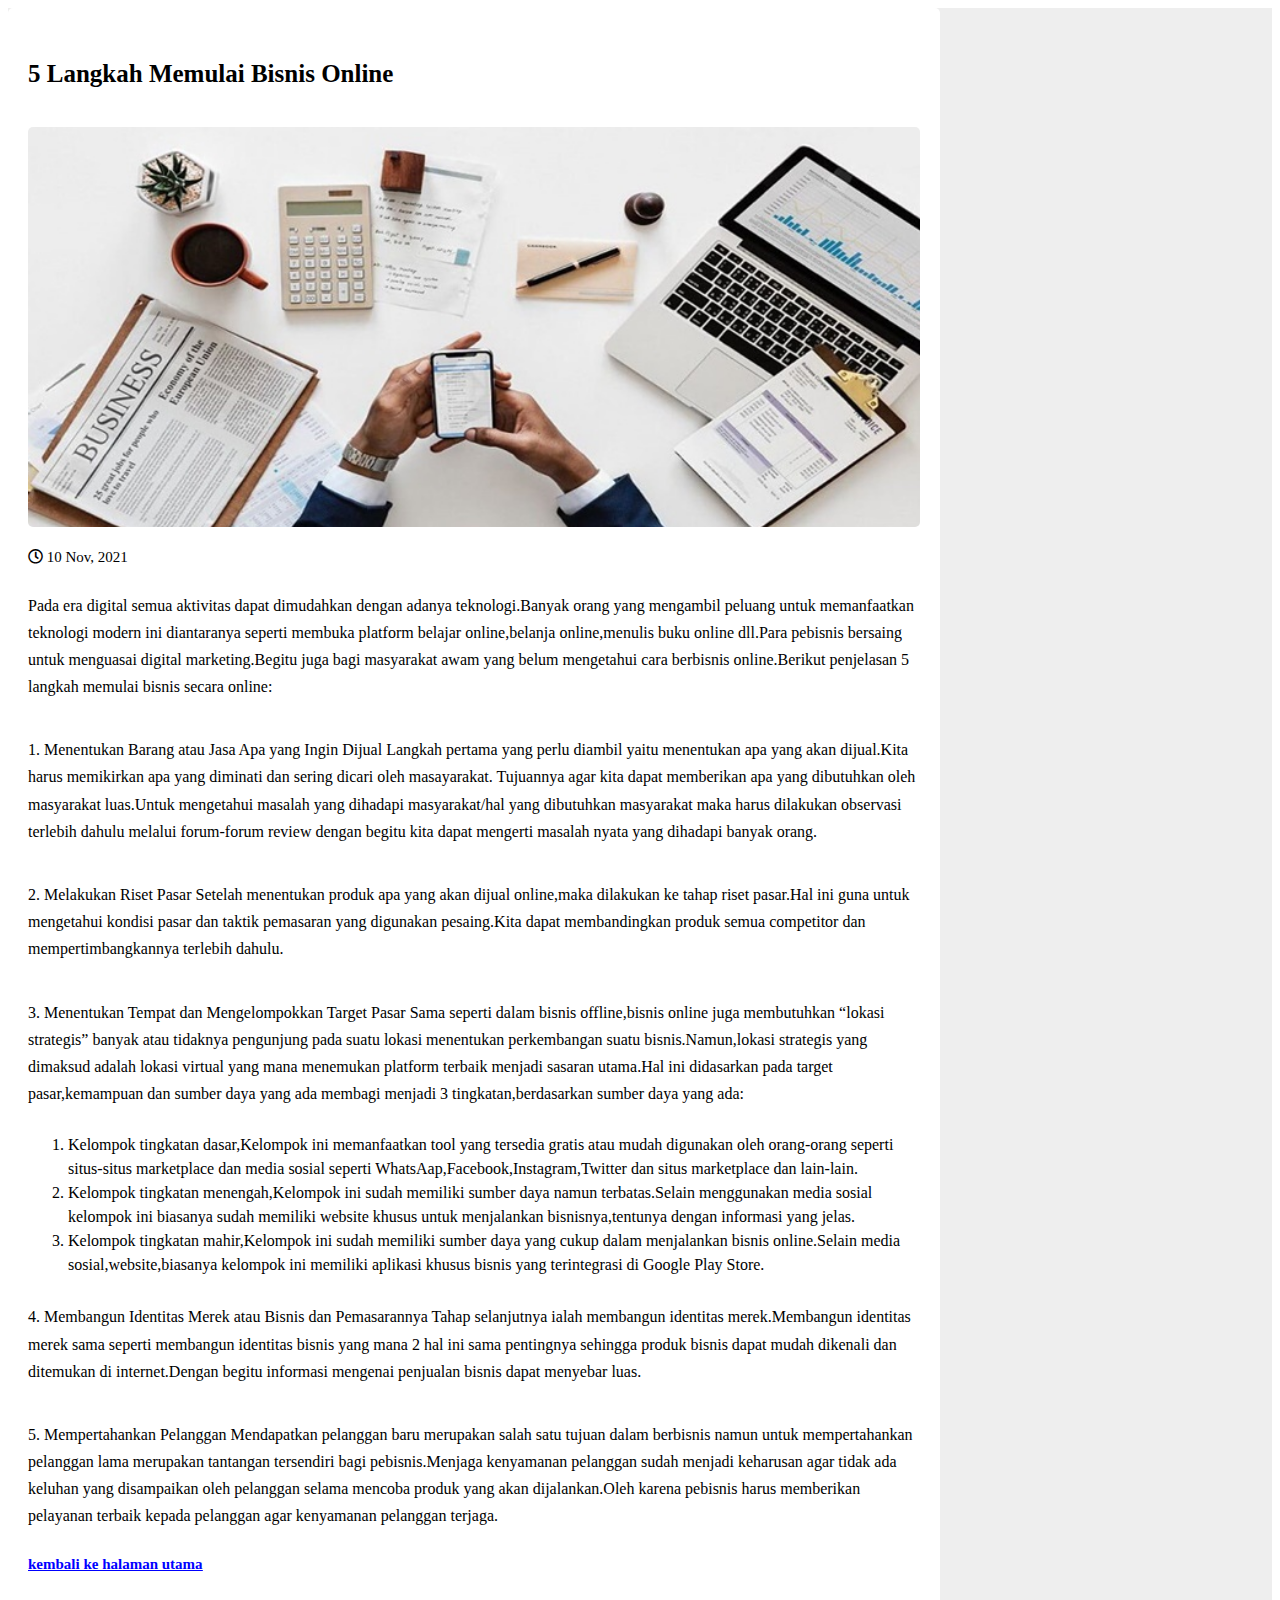
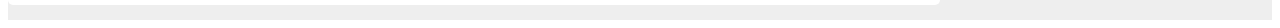
<file: judul 1.html>
<!DOCTYPE html>
<html lang="en">
<head>
    <meta charset="UTF-8">
    <meta http-equiv="X-UA-Compatible" content="IE=edge">
    <meta name="viewport" content="width=device-width, initial-scale=1.0">
    <title>5 langkah memulai bisnis secaara online</title>

    <!-- font awesome cdn link  -->
    <link rel="stylesheet" href="https://cdnjs.cloudflare.com/ajax/libs/font-awesome/5.15.3/css/all.min.css">

    <!-- custom css file link  -->
    <link rel="stylesheet" href="judul 1.css">

</head>
<body>
    <section class="container" id="posts">
        <div class="posts-container">
            <div class="post">
                <h1 class="title">5 Langkah Memulai Bisnis Online</h1>
                <br>
                <br>
                <a href="https://www.google.com/imgres?imgurl=https%3A%2F%2Fsasanadigital.com%2Fwp-content%2Fuploads%2F2020%2F04%2FArticles-12-Konsultan-Bisnis-Online-1280x737.jpeg&imgrefurl=https%3A%2F%2Fsasanadigital.com%2Fmemilih-konsultan-bisnis-online%2F&tbnid=RMeu7WQ2iKQHuM&vet=12ahUKEwiR4uTnt5z0AhUUEisKHcKdCoYQMygBegQIARB4..i&docid=mg0TMqJ7hVyvGM&w=1280&h=737&q=bisnis&ved=2ahUKEwiR4uTnt5z0AhUUEisKHcKdCoYQMygBegQIARB4"><img src="images/bisnis 3.jpg" alt="" class="image"></a>
                <div class="date">
                    <i class="far fa-clock"></i>
                    <span>10 Nov, 2021</span>
                </div>
                <p class="text">Pada era digital semua aktivitas dapat dimudahkan dengan adanya teknologi.Banyak orang yang mengambil peluang untuk memanfaatkan teknologi  modern ini diantaranya seperti membuka platform belajar online,belanja online,menulis buku online dll.Para pebisnis bersaing untuk menguasai digital marketing.Begitu juga bagi masyarakat awam yang belum mengetahui cara berbisnis online.Berikut penjelasan 5 langkah memulai bisnis secara online:</p>
                <p class="text">1.	Menentukan Barang atau Jasa Apa yang Ingin Dijual Langkah pertama yang perlu diambil yaitu menentukan apa yang akan dijual.Kita harus memikirkan apa yang diminati dan sering dicari oleh masayarakat. Tujuannya agar kita dapat memberikan apa yang dibutuhkan oleh masyarakat luas.Untuk mengetahui masalah yang dihadapi masyarakat/hal yang dibutuhkan masyarakat maka harus dilakukan observasi terlebih dahulu melalui forum-forum review dengan begitu kita dapat mengerti masalah nyata yang dihadapi banyak orang.</p>
                <p class="text">2.	Melakukan Riset Pasar Setelah menentukan produk apa yang akan dijual online,maka dilakukan ke tahap riset pasar.Hal ini guna untuk mengetahui kondisi pasar dan taktik pemasaran yang digunakan pesaing.Kita dapat membandingkan produk semua competitor dan mempertimbangkannya  terlebih dahulu.</p>
                <p class="text">3.	Menentukan Tempat dan Mengelompokkan Target Pasar Sama seperti dalam bisnis offline,bisnis online juga membutuhkan “lokasi strategis” banyak atau tidaknya pengunjung pada suatu lokasi menentukan perkembangan suatu bisnis.Namun,lokasi strategis yang dimaksud adalah lokasi virtual yang mana menemukan platform terbaik menjadi sasaran utama.Hal ini didasarkan pada target pasar,kemampuan dan sumber daya yang ada membagi menjadi 3 tingkatan,berdasarkan sumber daya yang ada:
                <ol>
                    <li style="font-size: 12pt; line-height: 1.5em;">	Kelompok tingkatan dasar,Kelompok ini memanfaatkan tool yang tersedia gratis atau mudah digunakan oleh orang-orang seperti situs-situs marketplace dan media sosial seperti WhatsAap,Facebook,Instagram,Twitter dan situs marketplace dan lain-lain.</li>
                    <li style="font-size: 12pt; line-height: 1.5em;">	Kelompok tingkatan menengah,Kelompok ini sudah memiliki sumber daya namun terbatas.Selain menggunakan media sosial kelompok ini biasanya sudah memiliki website khusus untuk menjalankan bisnisnya,tentunya dengan informasi yang jelas.</li>
                    <li style="font-size: 12pt; line-height: 1.5em;">	Kelompok tingkatan mahir,Kelompok ini sudah memiliki sumber daya yang cukup dalam menjalankan bisnis online.Selain media sosial,website,biasanya kelompok ini memiliki aplikasi khusus bisnis yang terintegrasi di Google Play Store.</li>
                </ol></p>
                <p class="text">4.	Membangun Identitas Merek atau Bisnis dan Pemasarannya Tahap selanjutnya ialah membangun identitas merek.Membangun identitas merek sama seperti membangun identitas bisnis yang mana 2 hal ini sama pentingnya sehingga produk bisnis dapat mudah dikenali dan ditemukan di internet.Dengan begitu informasi mengenai penjualan bisnis dapat menyebar luas.</p> 
                <p class="text">5.	Mempertahankan Pelanggan Mendapatkan pelanggan baru merupakan salah satu tujuan dalam berbisnis namun untuk mempertahankan pelanggan lama merupakan tantangan tersendiri bagi pebisnis.Menjaga kenyamanan pelanggan sudah menjadi keharusan agar tidak ada keluhan yang disampaikan oleh pelanggan selama mencoba produk yang akan dijalankan.Oleh karena pebisnis harus memberikan pelayanan terbaik kepada pelanggan agar kenyamanan pelanggan terjaga.</p>    
                

                <p><h2><a href="index.html" style="color: blue;"><u>kembali ke halaman utama</u></a></h2></p>

            </div>
            
        </div>
        
    </section>
</body>
</html>
</file>
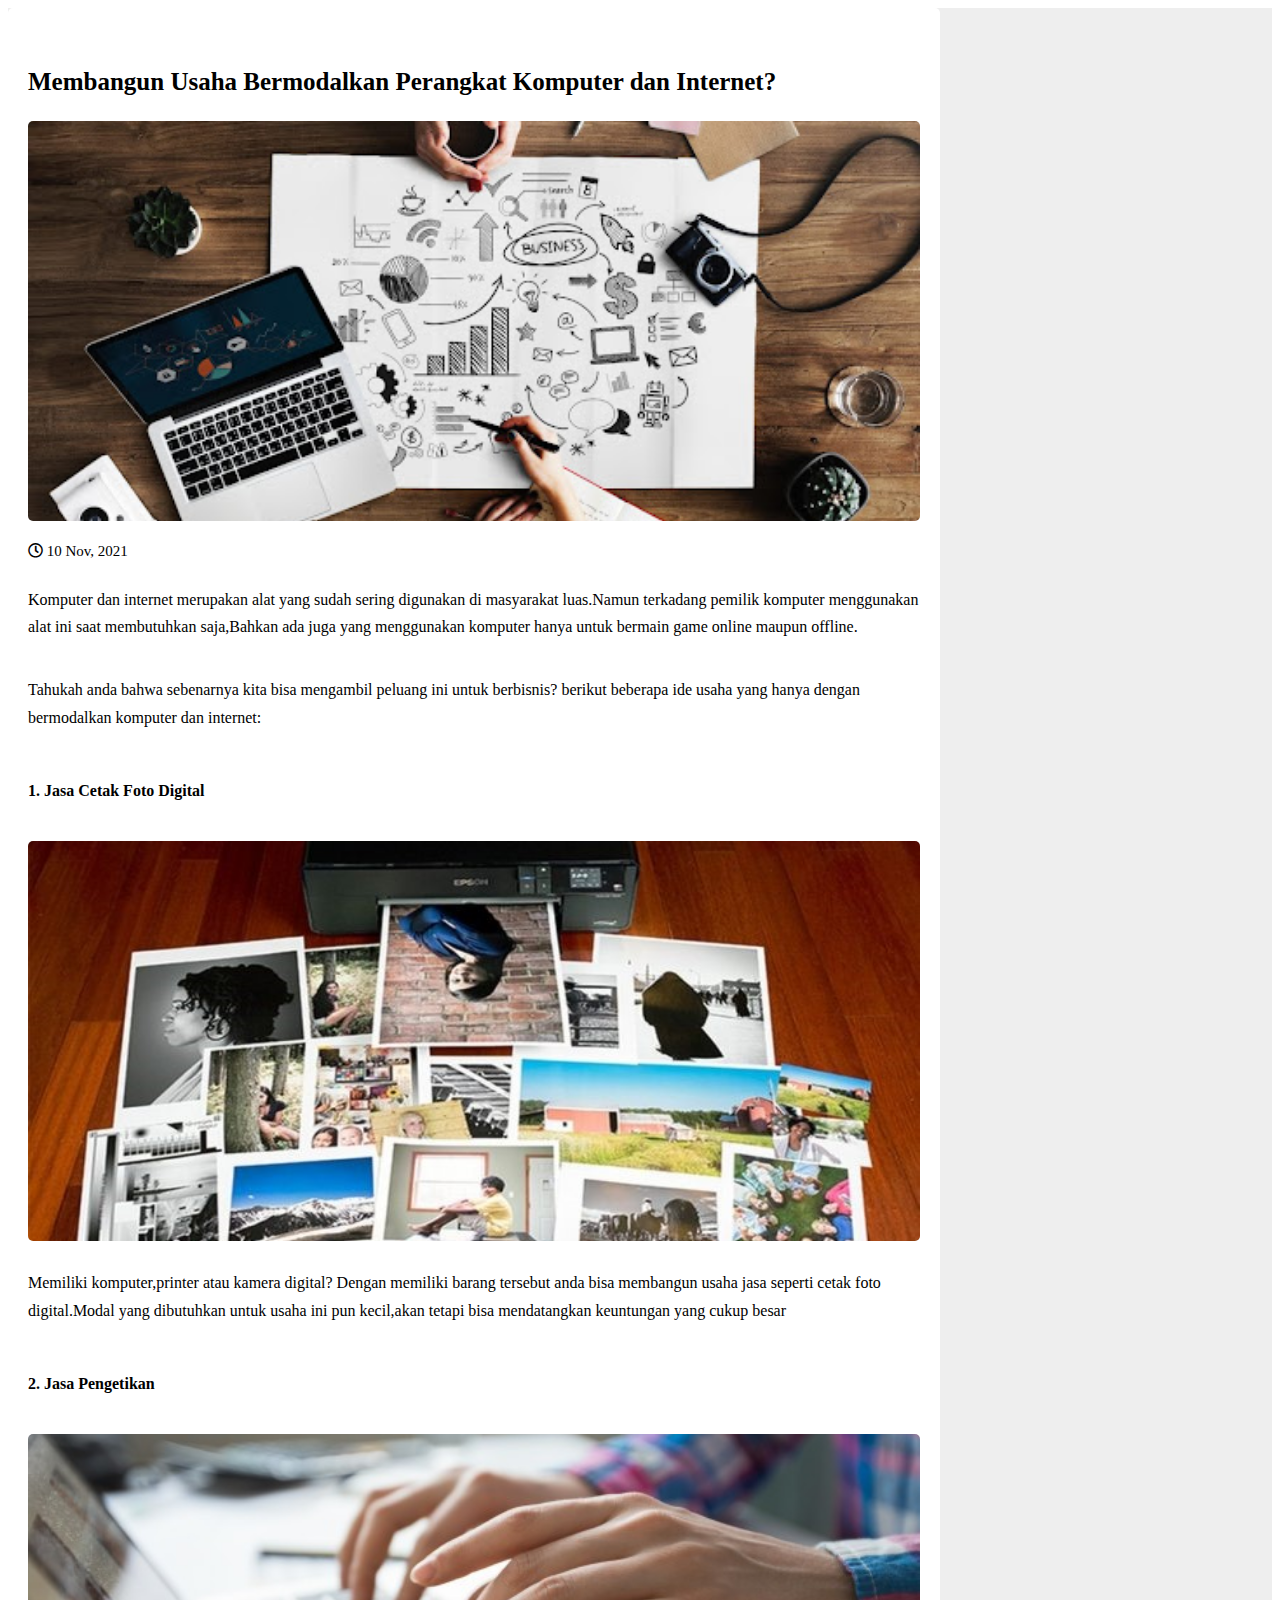
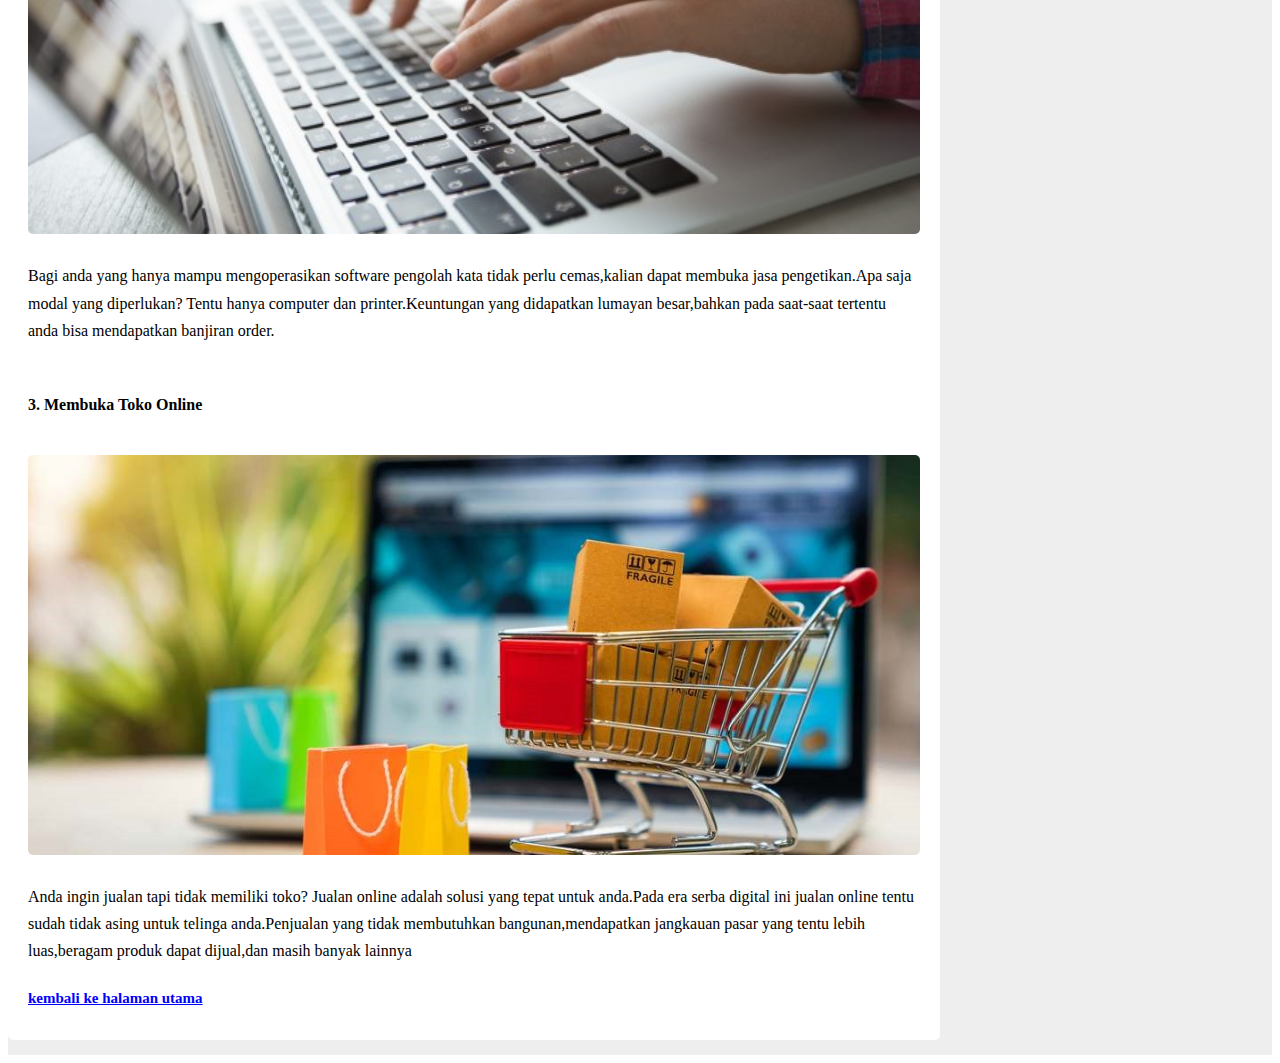
<file: judul 2.html>
<!DOCTYPE html>
<html lang="en">
<head>
    <meta charset="UTF-8">
    <meta http-equiv="X-UA-Compatible" content="IE=edge">
    <meta name="viewport" content="width=device-width, initial-scale=1.0">
    <title>Membangun Usaha Bermodalkan Perangkat Komputer dan Internet?</title>

     <!-- font awesome cdn link  -->
     <link rel="stylesheet" href="https://cdnjs.cloudflare.com/ajax/libs/font-awesome/5.15.3/css/all.min.css">

     <!-- custom css file link  -->
     <link rel="stylesheet" href="judul 2.css">

</head>
<body>
    <section class="container" id="posts">
        <div class="posts-container">
            <div class="post">
                <h3 class="title">Membangun Usaha Bermodalkan Perangkat Komputer dan Internet?</h3>
                <a href="https://www.google.com/url?sa=i&url=https%3A%2F%2Fasiacommerce.id%2Ftips-mulai-jasa-impor-barang%2F&psig=AOvVaw1SkunL6XanTKHl418B73rW&ust=1637136756412000&source=images&cd=vfe&ved=0CAsQjRxqFwoTCPiXmeu3nPQCFQAAAAAdAAAAABAS"><img src="images/bisnis 4.jpg" alt="" class="image"></a>
                <div class="date">
                    <i class="far fa-clock"></i>
                    <span>10 Nov, 2021</span>
                </div>
                <p class="text"> Komputer dan internet merupakan alat yang sudah sering digunakan di masyarakat luas.Namun terkadang pemilik komputer menggunakan alat ini saat membutuhkan saja,Bahkan ada juga yang menggunakan komputer hanya untuk bermain game online maupun offline.</p>
                <p class="text"> Tahukah anda bahwa sebenarnya kita bisa mengambil peluang ini untuk berbisnis? berikut beberapa ide usaha yang hanya dengan bermodalkan komputer dan internet:</p>
                <h5 class="text">1.	Jasa Cetak Foto Digital</h5>
                <img src="images/foto print.jpg" alt="" class="image">
                <p class="text">Memiliki komputer,printer atau kamera digital? Dengan memiliki barang tersebut anda bisa membangun usaha jasa seperti cetak foto digital.Modal yang dibutuhkan untuk usaha ini pun kecil,akan tetapi bisa mendatangkan keuntungan yang cukup besar</p>
                <h5 class="text">2.	Jasa Pengetikan</h5>
                <img src="images/juru ketik.jpg" alt="" class="image">
                <p class="text">Bagi anda yang hanya mampu mengoperasikan software pengolah kata tidak perlu cemas,kalian dapat membuka jasa pengetikan.Apa saja modal yang diperlukan? Tentu hanya computer dan printer.Keuntungan yang didapatkan lumayan besar,bahkan pada saat-saat tertentu anda bisa mendapatkan banjiran order.</p>
                <h5 class="text">3.	Membuka Toko Online</h5>
                <img src="images/olshop.jpg" alt="" class="image">
                <p class="text">Anda ingin jualan tapi tidak memiliki toko? Jualan online adalah solusi yang tepat untuk anda.Pada era serba digital ini jualan online tentu sudah tidak asing untuk telinga anda.Penjualan yang tidak membutuhkan bangunan,mendapatkan jangkauan pasar yang tentu lebih luas,beragam produk dapat dijual,dan masih banyak lainnya</p>

                
                <p> <h2><a href="index.html" style="color: blue;">kembali ke halaman utama</a></h2></p>
            </div>

    </section>

    
          
        
</body>
</html>
</file>
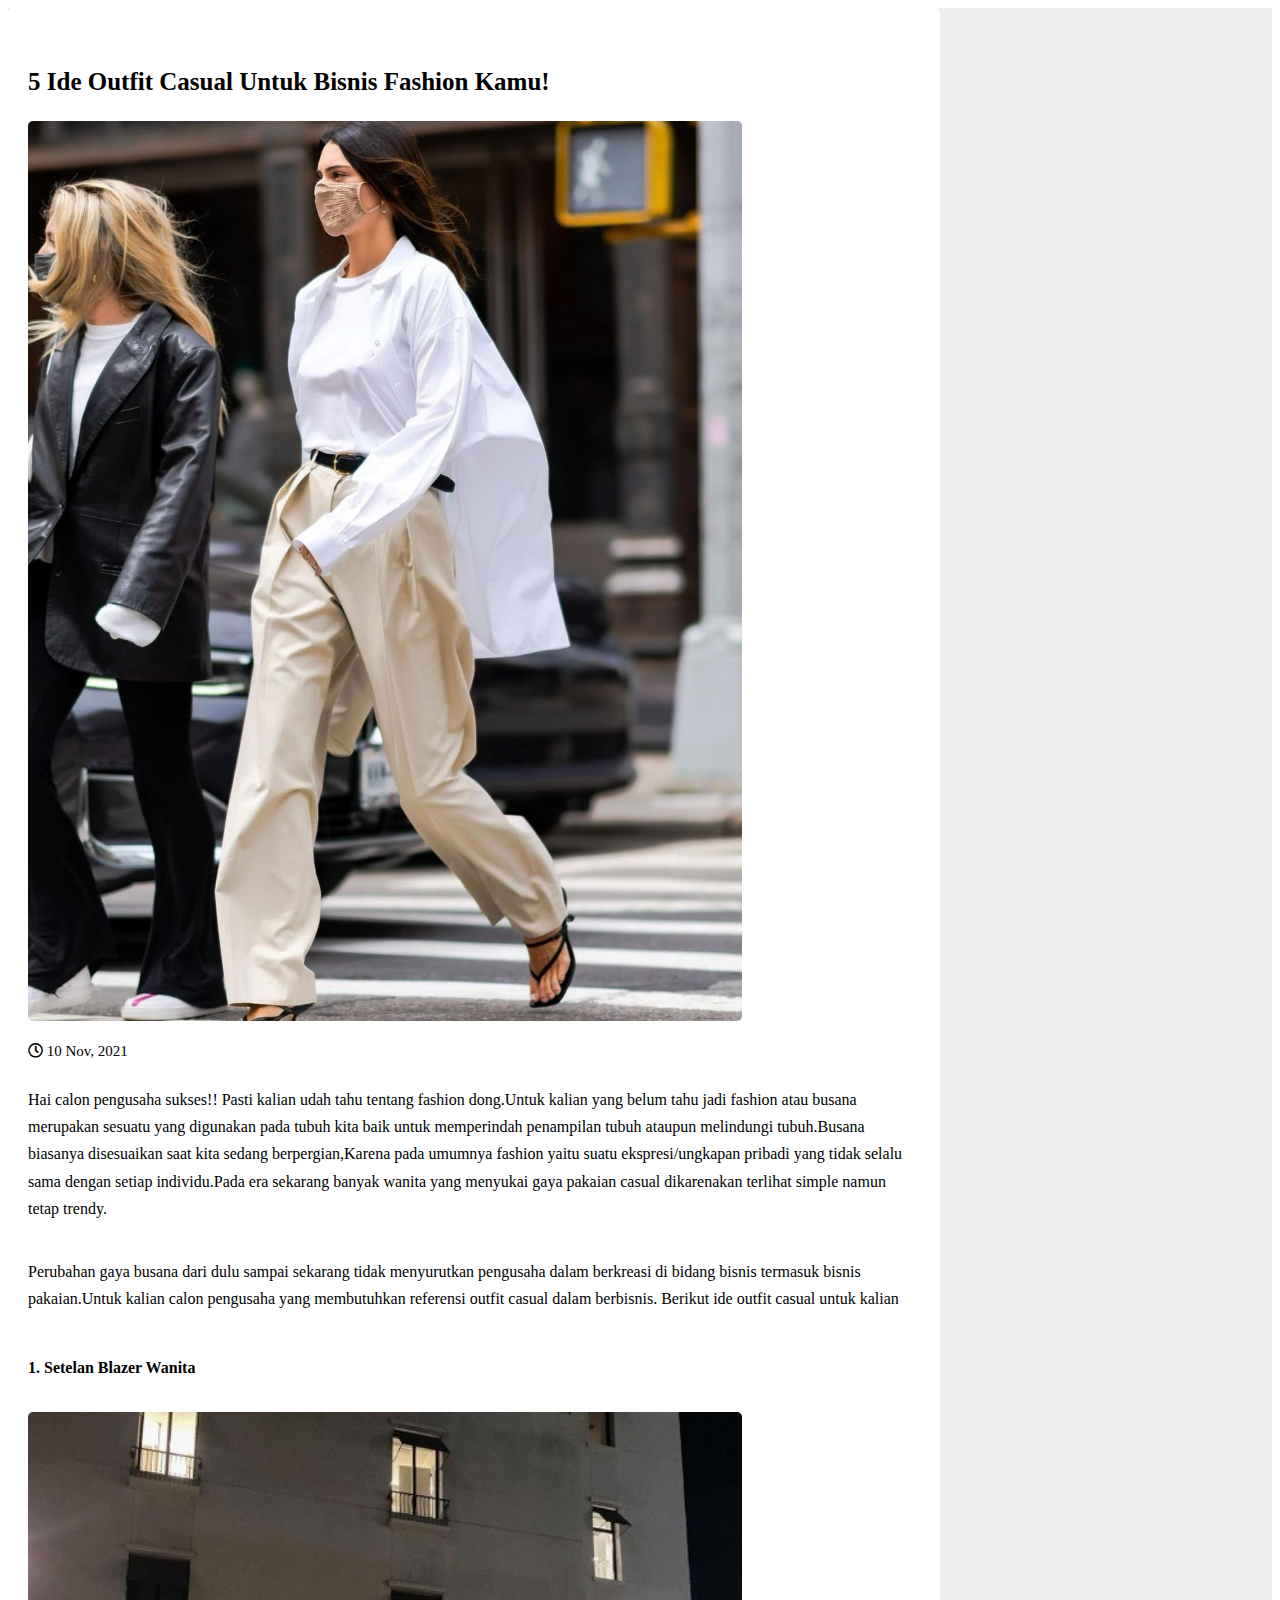
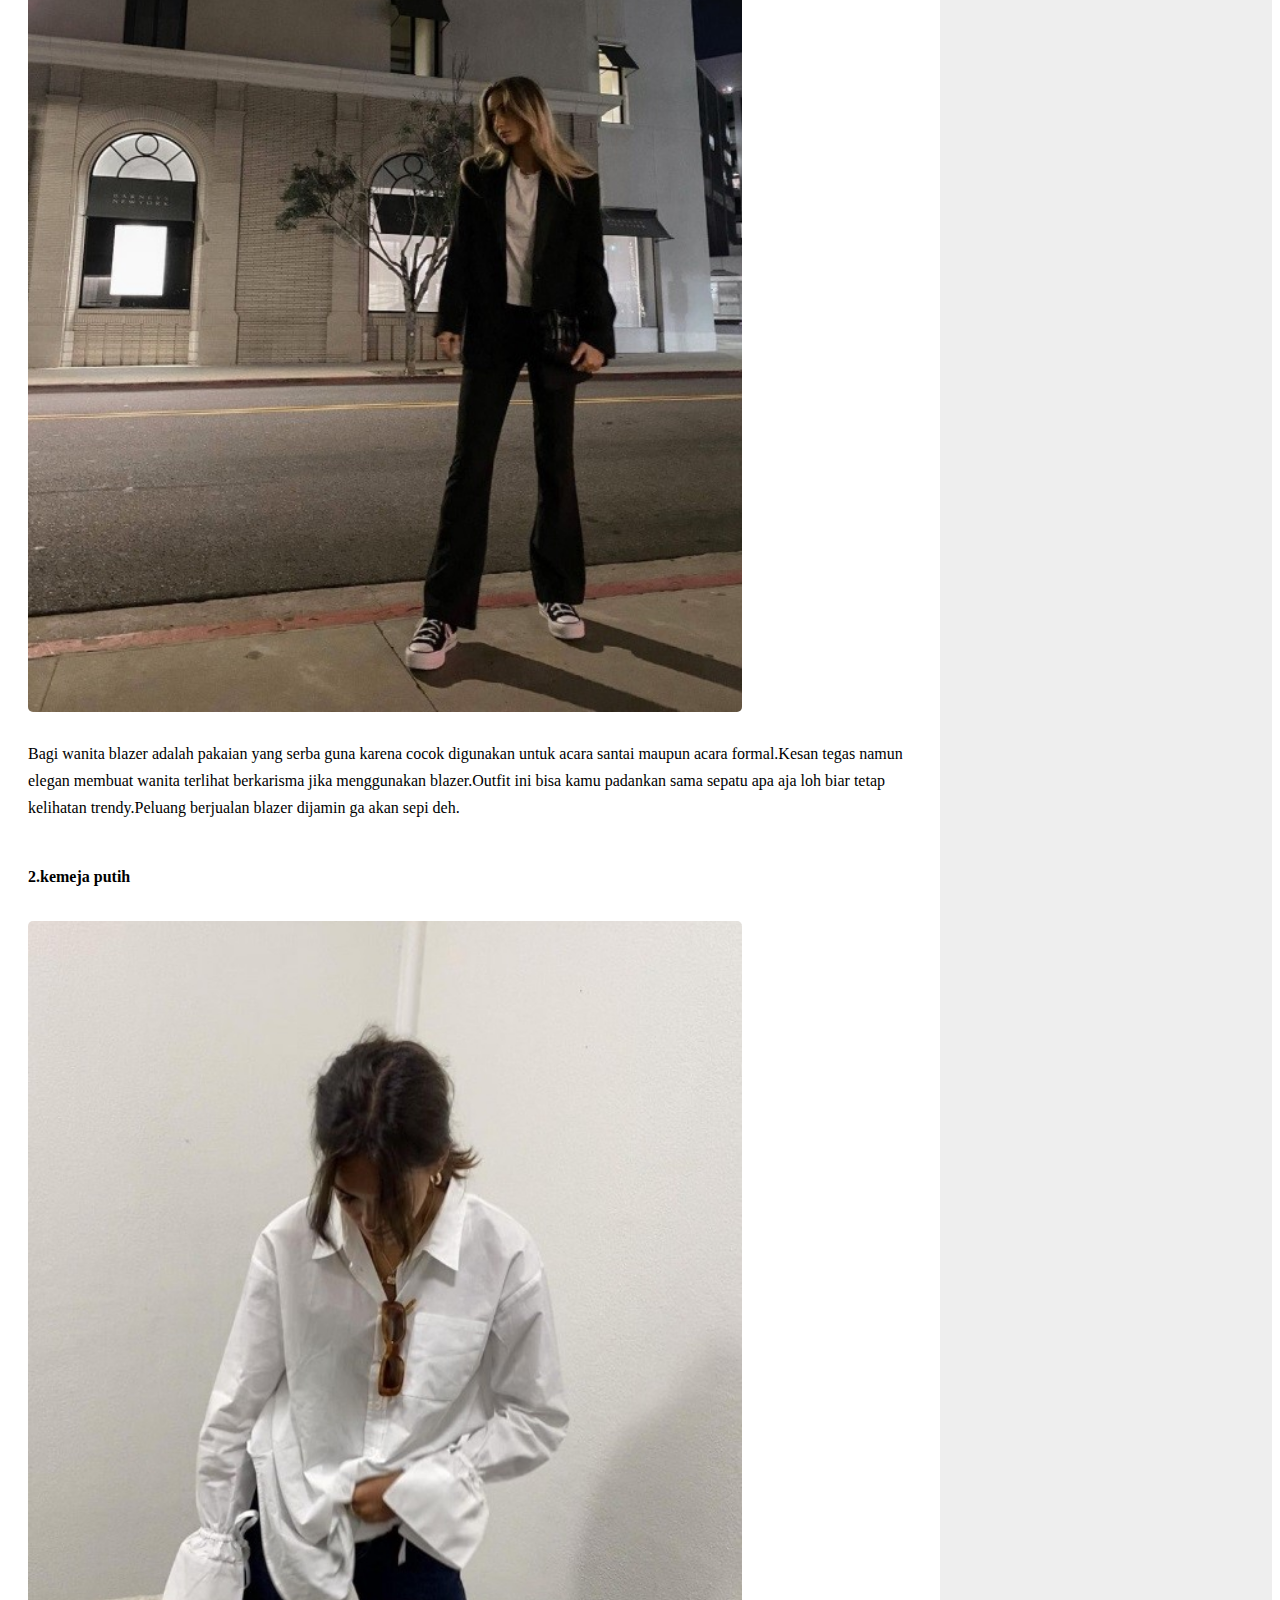
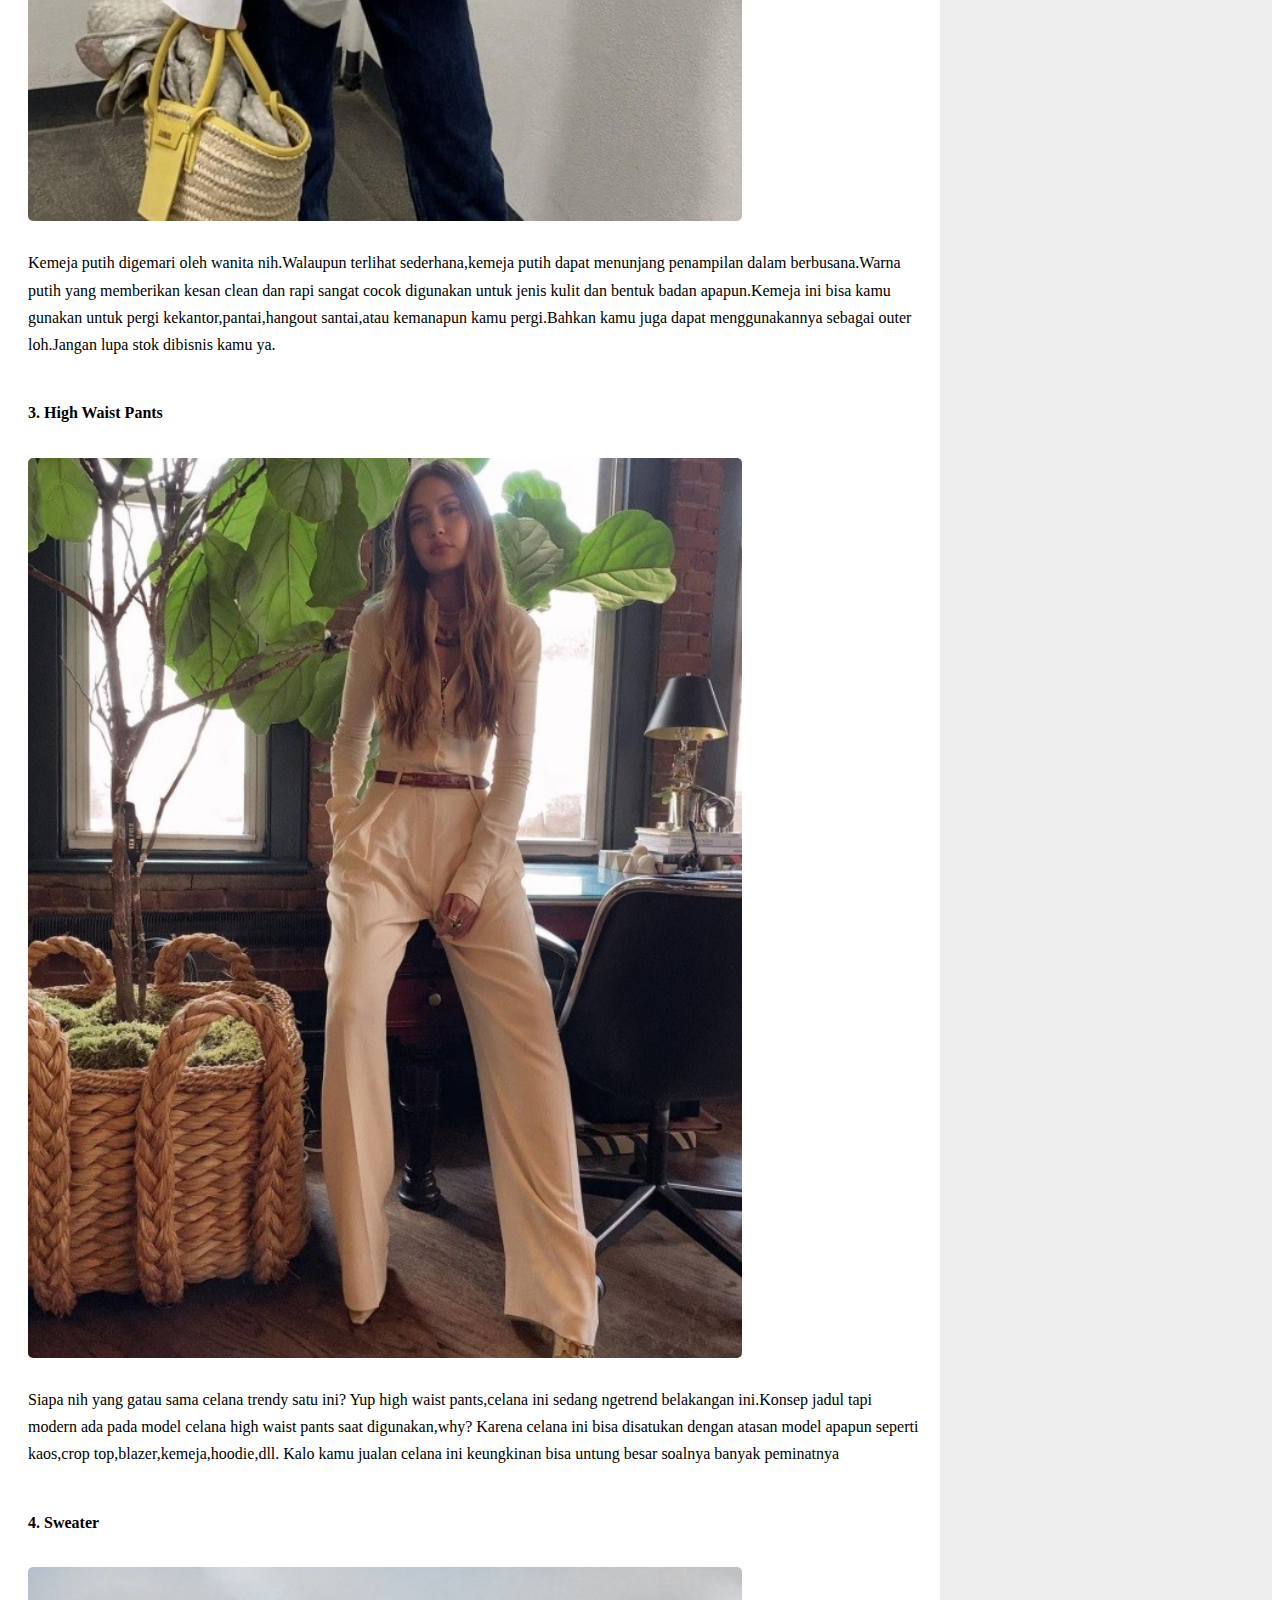
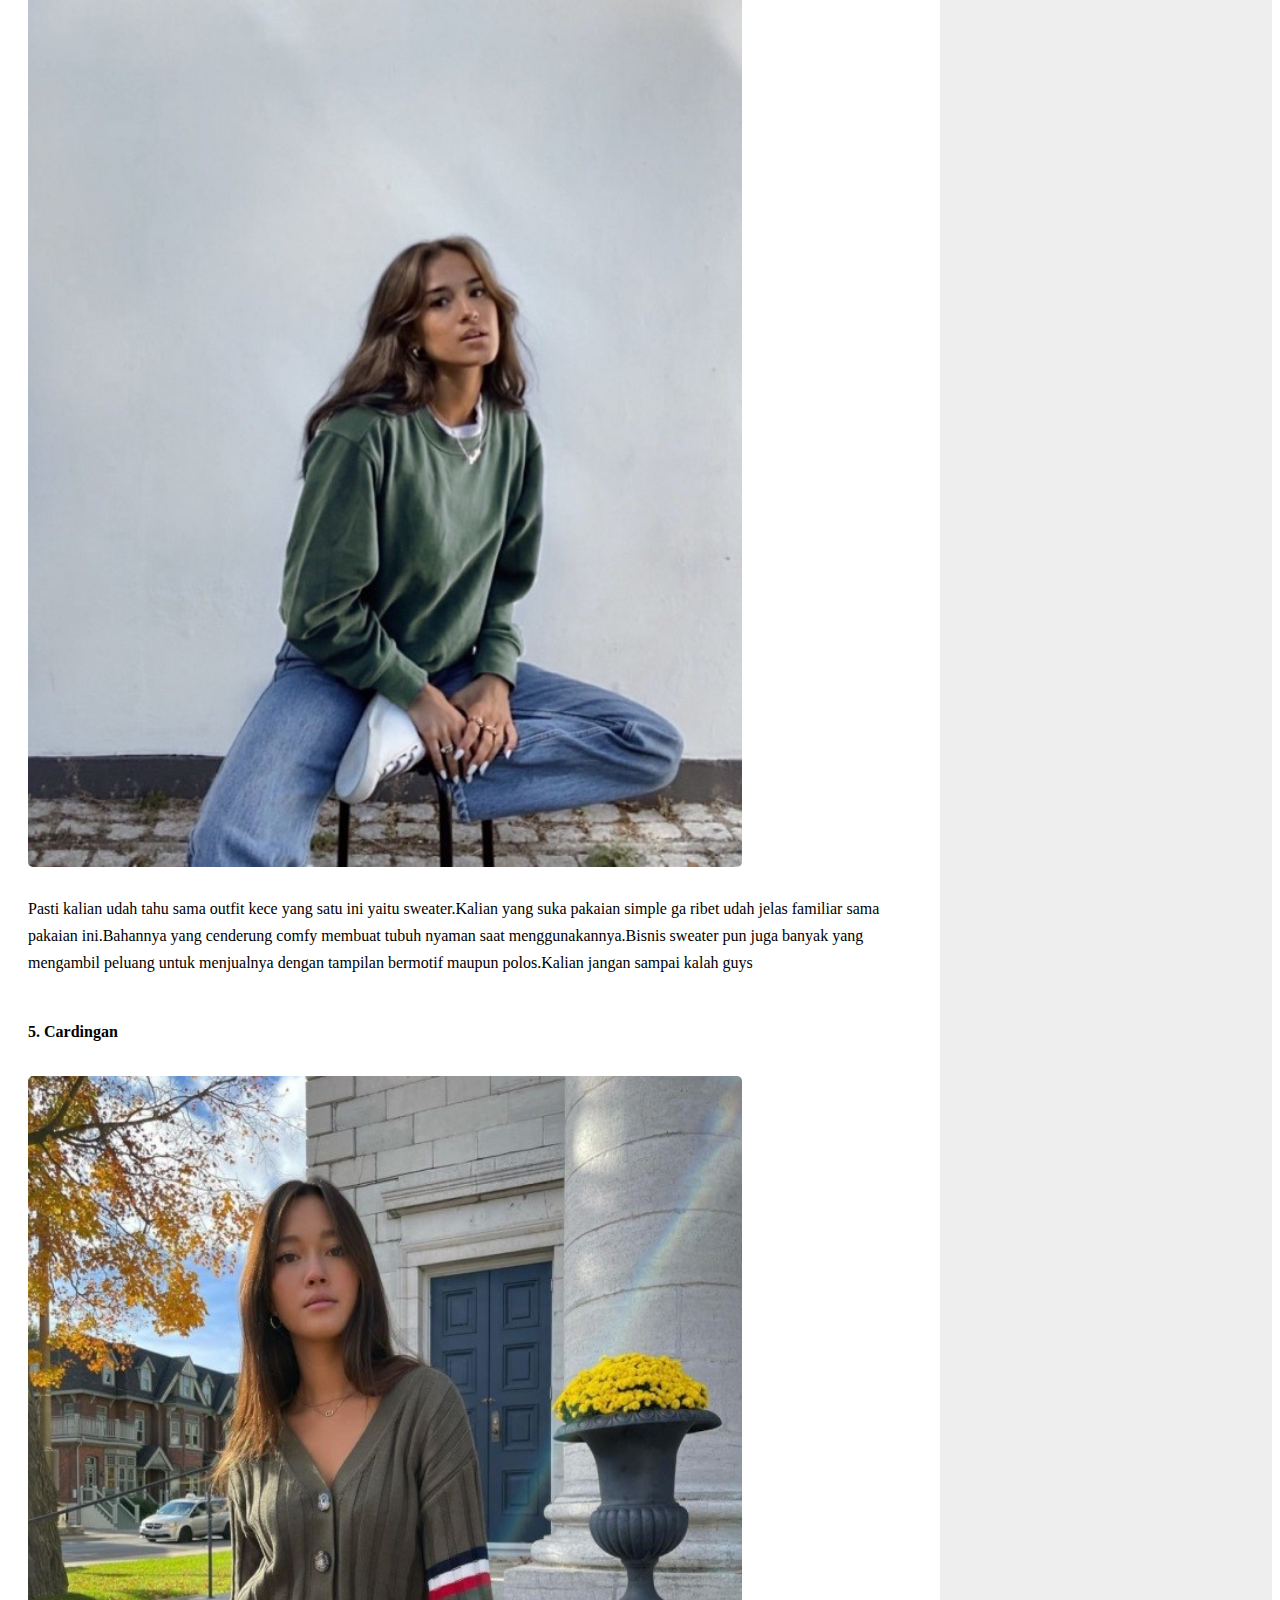
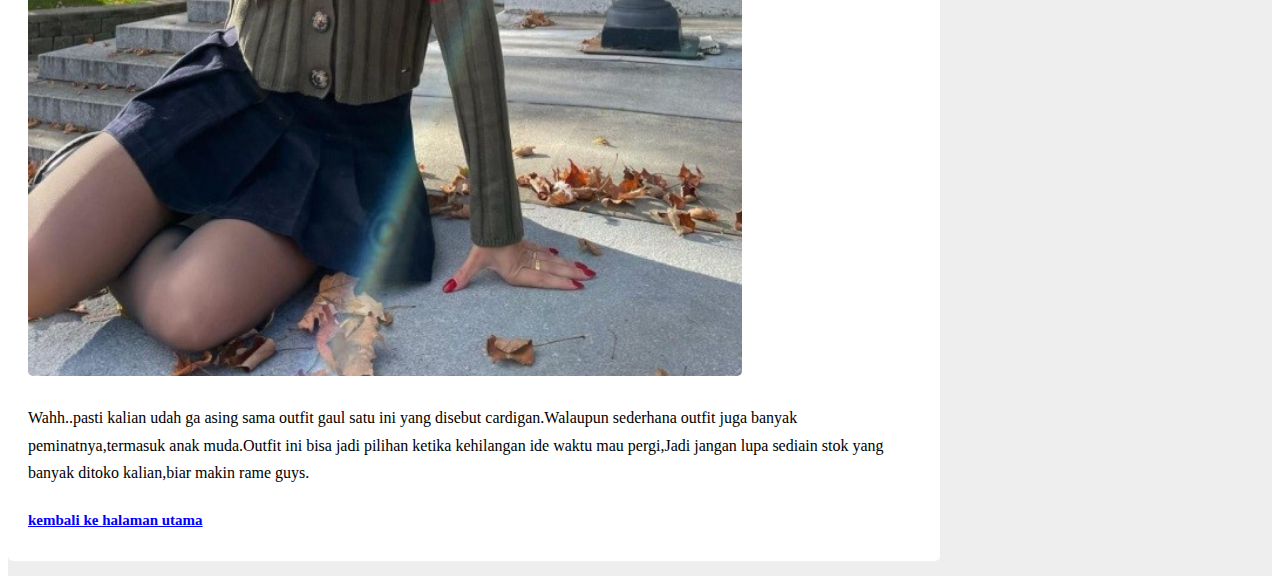
<file: judul 3.html>
<!DOCTYPE html>
<html lang="en">
<head>
    <meta charset="UTF-8">
    <meta http-equiv="X-UA-Compatible" content="IE=edge">
    <meta name="viewport" content="width=device-width, initial-scale=1.0">
    <title>5 Ide Outfit Casual Untuk Bisnis Fashion Kamu!</title>
    <!-- font awesome cdn link  -->
    <link rel="stylesheet" href="https://cdnjs.cloudflare.com/ajax/libs/font-awesome/5.15.3/css/all.min.css">

    <!-- custom css file link  -->
    <link rel="stylesheet" href="judul 3.css">  
</head>
<body>
    <section class="container" id="posts">
        <div class="posts-container">
            <div class="post">
                <h3 class="title">5 Ide Outfit Casual Untuk Bisnis Fashion Kamu!</h3>
                <a href="https://www.instagram.com/p/CONygAmD1s4/?utm_source=ig_web_copy_link"><img src="images/fash 1.jpg" alt="" class="image"></a>
                <div class="date">
                    <i class="far fa-clock"></i>
                    <span>10 Nov, 2021</span>
                </div>
                <p class="text"> Hai calon pengusaha sukses!! Pasti kalian udah tahu tentang fashion dong.Untuk kalian yang belum tahu jadi fashion atau busana merupakan sesuatu yang digunakan pada tubuh kita baik untuk  memperindah penampilan tubuh ataupun melindungi tubuh.Busana biasanya disesuaikan saat kita sedang berpergian,Karena pada umumnya fashion yaitu suatu ekspresi/ungkapan pribadi yang tidak selalu sama dengan setiap individu.Pada era sekarang banyak wanita yang menyukai gaya pakaian casual dikarenakan terlihat simple namun tetap trendy.</p>
                <p class="text"> Perubahan gaya busana dari dulu sampai sekarang tidak menyurutkan pengusaha dalam berkreasi di bidang bisnis termasuk bisnis pakaian.Untuk kalian calon pengusaha yang membutuhkan referensi outfit casual dalam berbisnis. Berikut ide outfit casual untuk kalian</p>
                <h4 class="text">1.	Setelan Blazer Wanita</h4>
                <a href="https://www.instagram.com/p/CPY-qkAhcJO/?utm_source=ig_web_copy_link"><img src="images/fash 2.jpg" alt="" class="image"></a>
                <p class="text">Bagi wanita blazer adalah pakaian yang serba guna karena cocok digunakan untuk acara santai maupun acara formal.Kesan tegas namun elegan membuat wanita terlihat berkarisma jika menggunakan blazer.Outfit ini bisa kamu padankan sama sepatu apa aja loh biar tetap kelihatan trendy.Peluang berjualan blazer dijamin ga akan sepi deh.</p>
                <h4 class="text">2.kemeja putih</h4>
                <a href="https://www.instagram.com/p/CBiQS60h1HG/?utm_source=ig_web_copy_link"><img src="images/fash 3.jpg" alt="" class="image"></a>
                <p class="text">Kemeja putih digemari oleh wanita nih.Walaupun terlihat sederhana,kemeja putih dapat menunjang penampilan dalam berbusana.Warna putih yang memberikan kesan clean dan rapi sangat cocok digunakan untuk jenis kulit dan bentuk badan apapun.Kemeja ini bisa kamu gunakan untuk pergi kekantor,pantai,hangout santai,atau kemanapun kamu pergi.Bahkan kamu juga dapat menggunakannya sebagai outer loh.Jangan lupa stok dibisnis kamu ya.</p>
                <h4 class="text">3.	High Waist Pants</h4>
                <a href="https://www.instagram.com/p/CRXnG80nH4m/?utm_source=ig_web_copy_link"><img src="images/fash 4.jpg" alt="" class="image"></a>
                <p class="text">Siapa nih yang gatau sama celana trendy satu ini? Yup high waist pants,celana ini sedang ngetrend belakangan ini.Konsep jadul tapi modern ada pada model celana high waist pants saat digunakan,why? Karena celana ini bisa disatukan dengan atasan model apapun seperti kaos,crop top,blazer,kemeja,hoodie,dll. Kalo kamu jualan celana ini keungkinan bisa untung besar soalnya banyak peminatnya</p>
                <h4 class="text">4. Sweater</h4>
                <a href="https://www.instagram.com/p/CAfpBuOB2Rb/?utm_source=ig_web_copy_link"><img src="images/fash 5.jpg" alt="" class="image"></a>
                <p class="text">Pasti kalian udah tahu sama outfit kece yang satu ini yaitu sweater.Kalian yang suka pakaian simple ga ribet udah jelas familiar sama pakaian ini.Bahannya yang cenderung comfy membuat tubuh nyaman saat menggunakannya.Bisnis sweater pun juga banyak yang mengambil peluang untuk menjualnya dengan tampilan bermotif maupun polos.Kalian jangan sampai kalah guys</p>
                <h4 class="text">5. Cardingan</h4>
                <a href="https://www.instagram.com/p/CWOUJljrZhA/?utm_source=ig_web_copy_link"><img src="images/fash 6.jpg" alt="" class="image"></a>
                <p class="text">Wahh..pasti kalian udah ga asing sama outfit gaul satu ini yang disebut cardigan.Walaupun sederhana outfit juga banyak peminatnya,termasuk anak muda.Outfit ini bisa jadi pilihan ketika kehilangan ide waktu mau pergi,Jadi jangan lupa sediain stok yang banyak ditoko kalian,biar makin rame guys.</p>

                <h2><a href="index.html" style="color: blue;">kembali ke halaman utama</a></h2>
            </div>

        </div>
        
    </section>
</body>
</html>
</file>
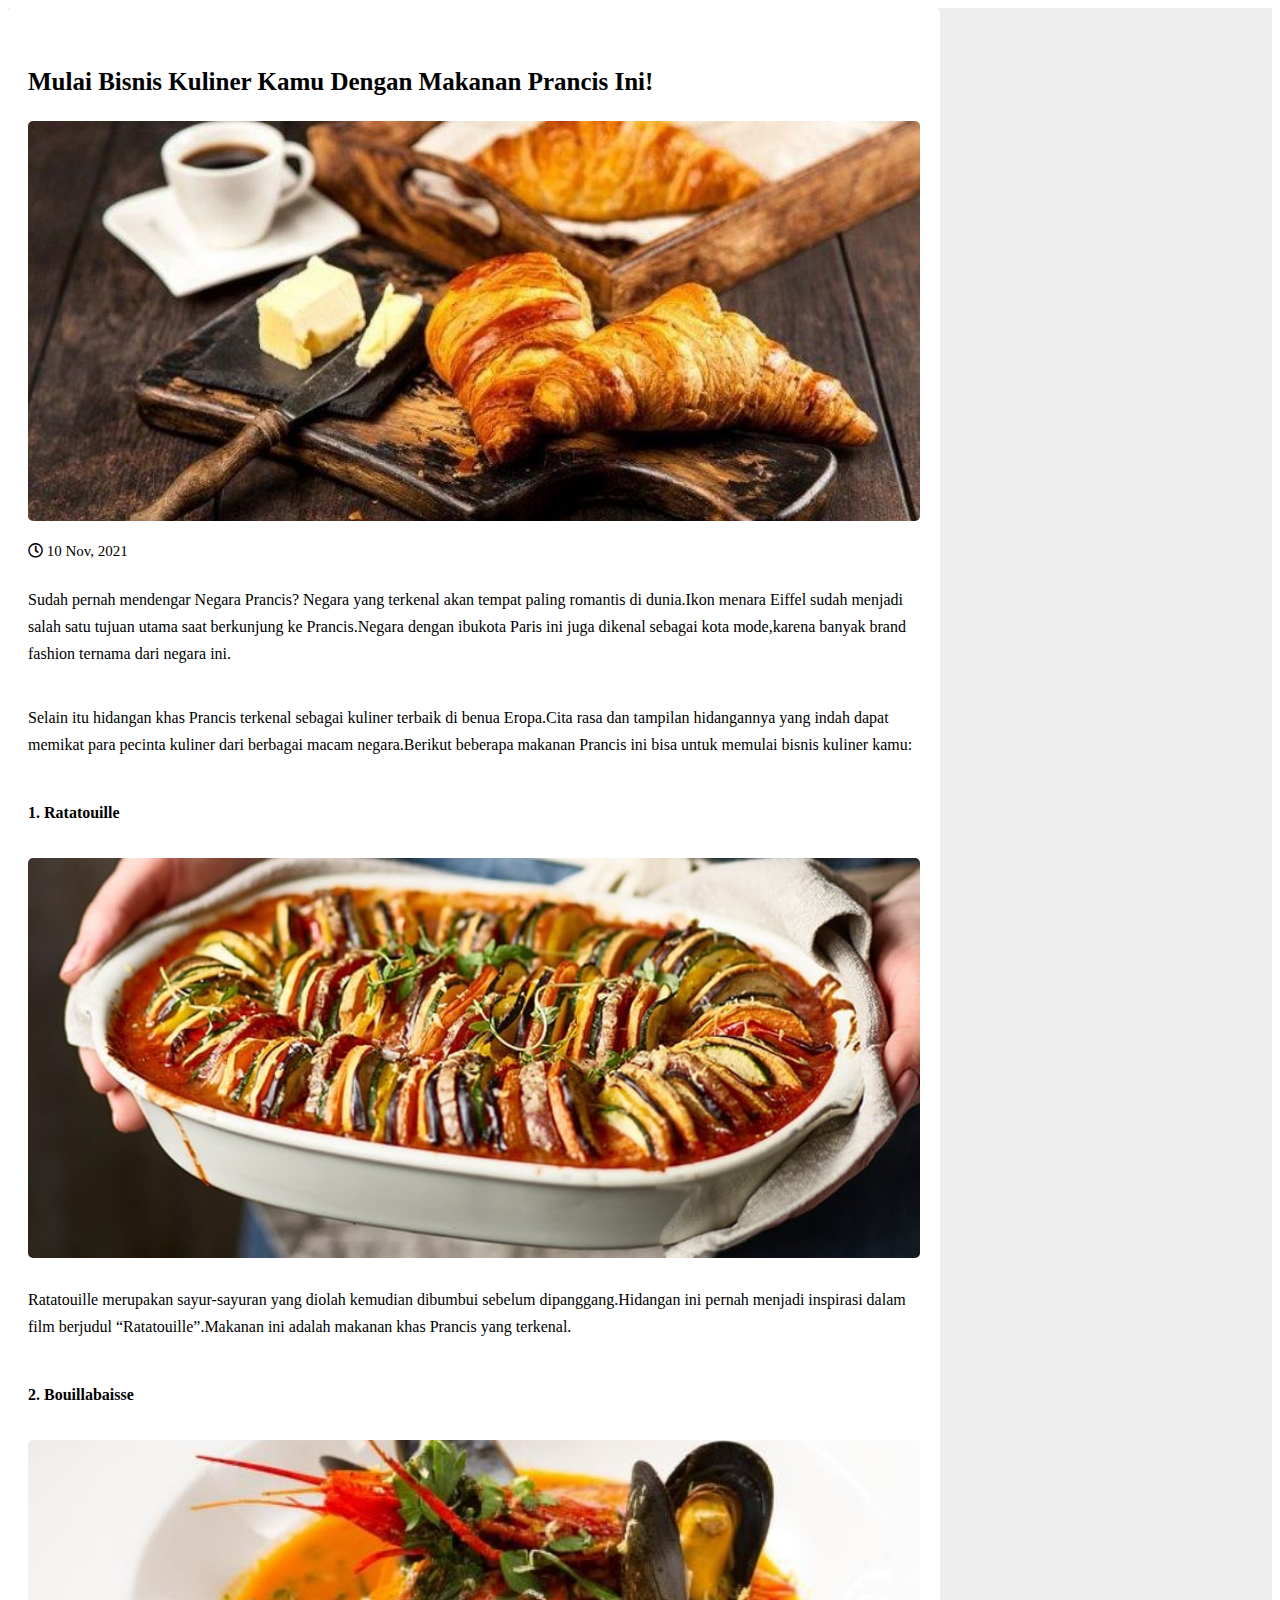
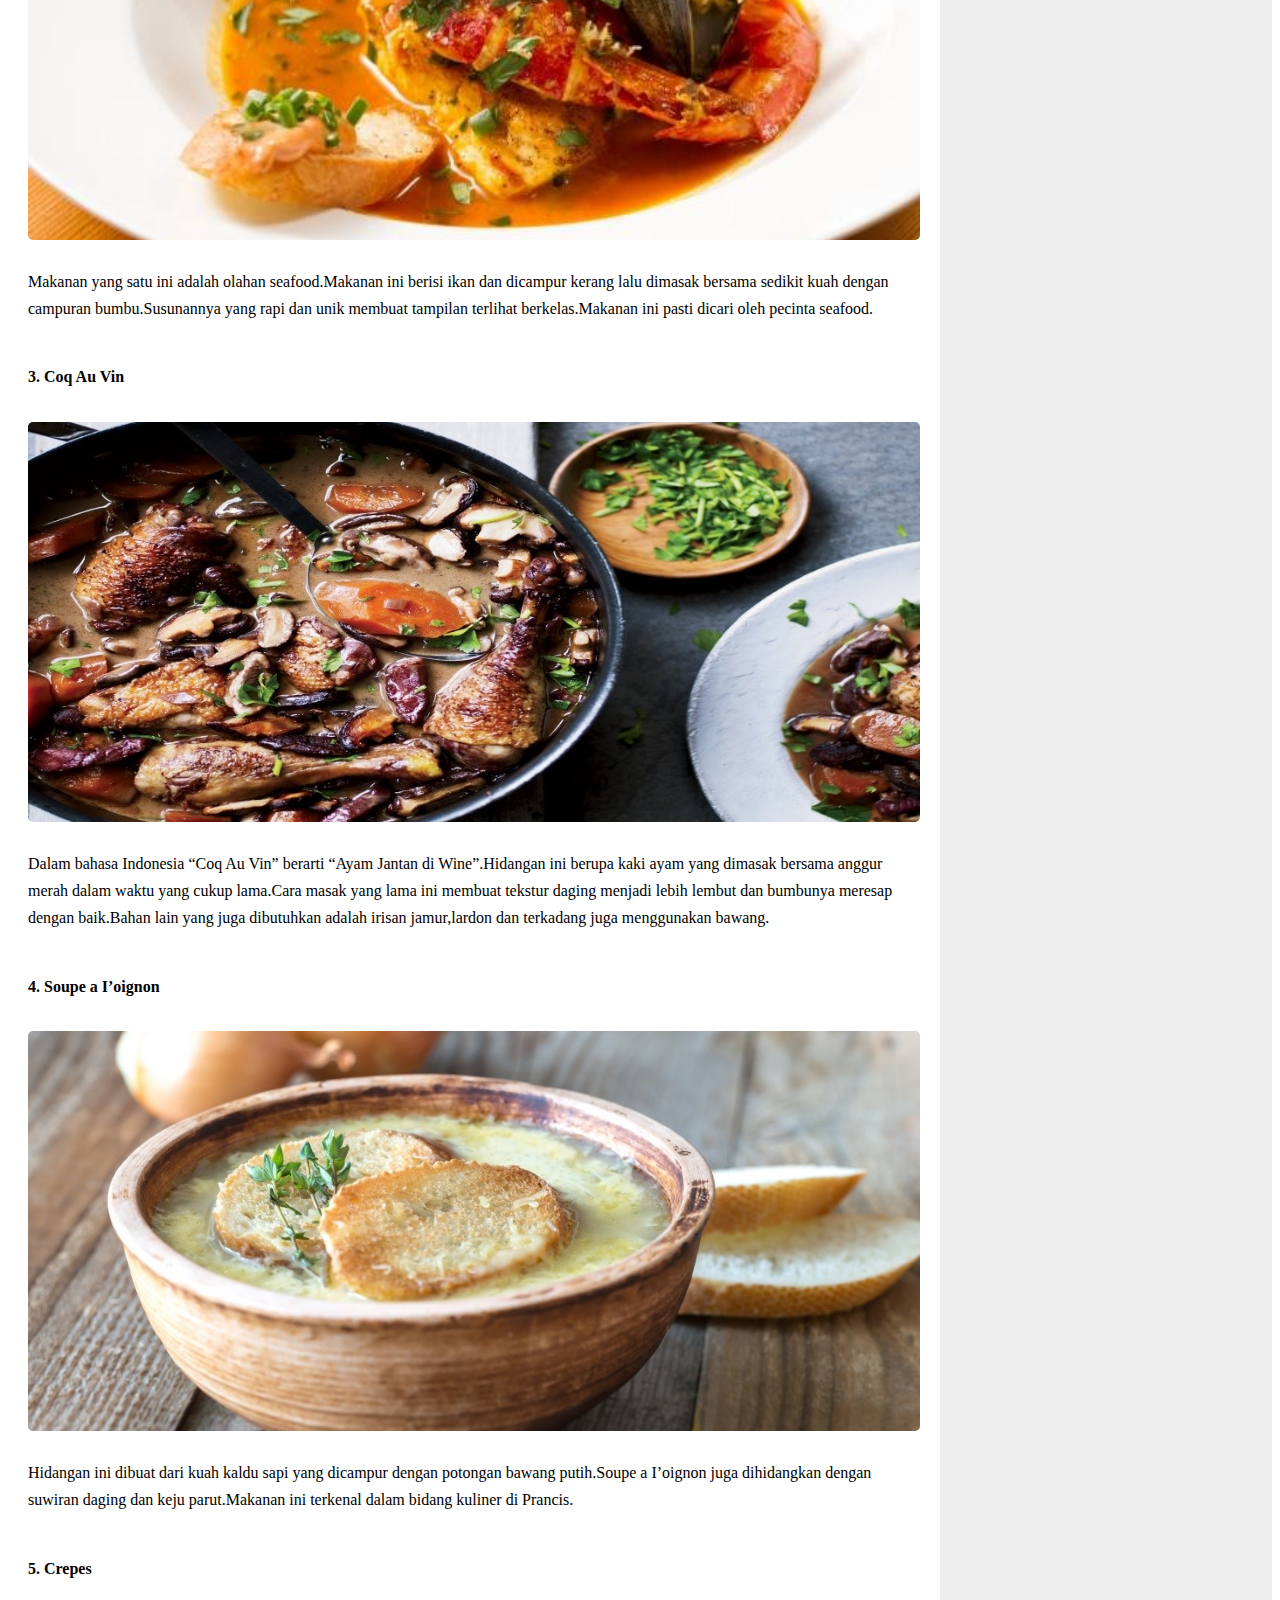
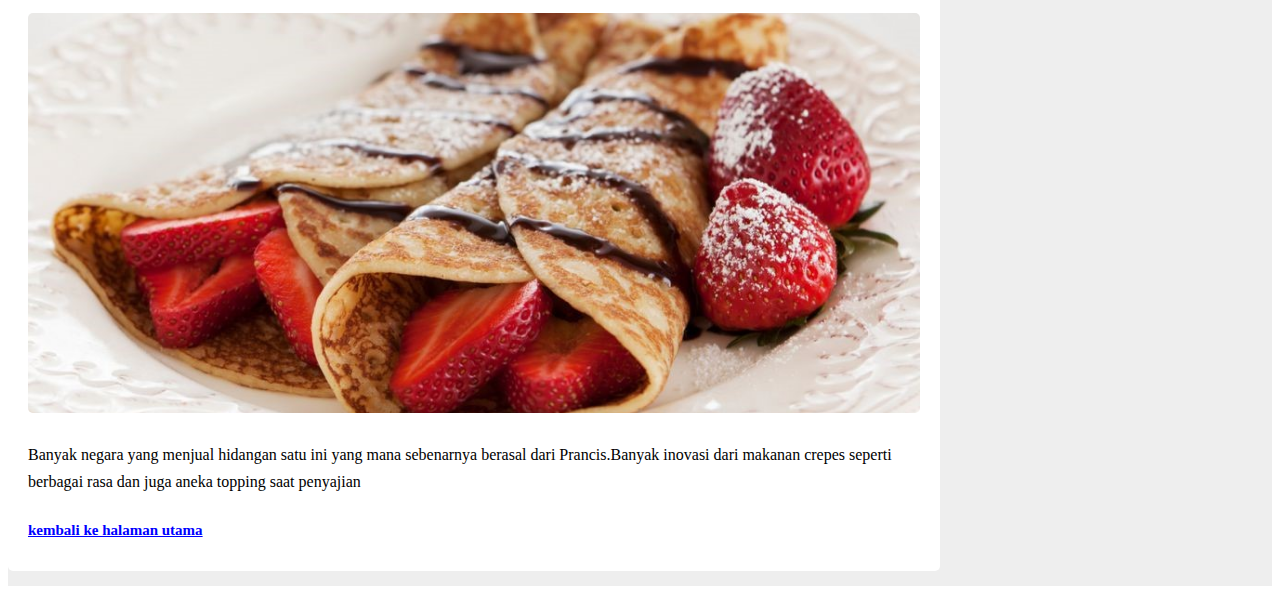
<file: judul 4.html>
<!DOCTYPE html>
<html lang="en">
<head>
    <meta charset="UTF-8">
    <meta http-equiv="X-UA-Compatible" content="IE=edge">
    <meta name="viewport" content="width=device-width, initial-scale=1.0">
    <title>5 Ide Outfit Casual Untuk Bisnis Fashion Kamu!</title>
    <!-- font awesome cdn link  -->
    <link rel="stylesheet" href="https://cdnjs.cloudflare.com/ajax/libs/font-awesome/5.15.3/css/all.min.css">

    <!-- custom css file link  -->
    <link rel="stylesheet" href="judul 4.css">  
</head>
<body>
    <section class="container" id="posts">
        <div class="posts-container">
            <div class="post">
                <h3 class="title">Mulai Bisnis Kuliner Kamu Dengan Makanan Prancis Ini!</h3>
                <a href="https://www.tribunnewswiki.com/2019/12/09/roti-croissant"><img src="images/makan 1.jpg"  alt="" class="image"></a>
                <div class="date">
                    <i class="far fa-clock"></i>
                    <span>10 Nov, 2021</span>
                </div>
                <p class="text"> Sudah pernah mendengar Negara Prancis? Negara yang terkenal akan tempat paling romantis di dunia.Ikon menara Eiffel sudah menjadi salah satu tujuan utama saat berkunjung ke Prancis.Negara dengan ibukota Paris ini juga dikenal sebagai kota mode,karena banyak brand fashion ternama dari negara ini.</p>
                <p class="text"> Selain itu hidangan khas Prancis terkenal sebagai kuliner terbaik di benua Eropa.Cita rasa dan tampilan hidangannya yang indah dapat memikat para pecinta kuliner dari berbagai macam negara.Berikut beberapa makanan Prancis ini bisa untuk memulai bisnis kuliner kamu:</p>
                <h4 class="text">1.	Ratatouille</h4>
                <a href="https://www.google.com/url?sa=i&url=https://www.kenwoodworld.com/en-int/cooking/recipes/chef-attachments-recipes/saucy-baked-ratatouille&psig=AOvVaw1fTyg7qTP965UPy2teyMCP&ust=1636984278757000&source=images&cd=vfe&ved=0CAsQjRxqFwoTCIDfn-__l_QCFQAAAAAdAAAAABAK"><img src="images/makan 2.jpg" alt="" class="image"></a>
                <p class="text">Ratatouille merupakan sayur-sayuran yang diolah kemudian dibumbui sebelum dipanggang.Hidangan ini pernah menjadi inspirasi dalam film berjudul “Ratatouille”.Makanan ini adalah makanan khas Prancis yang terkenal.</p>
                <h4 class="text">2. Bouillabaisse</h4>
                <a href="https://www.google.com/url?sa=i&url=https://www.foodnetwork.com/recipes/bobby-flay/bouillabaisse-3381506&psig=AOvVaw1O_PKdTrUDFc_PVgSHoima&ust=1636984950979000&source=images&cd=vfe&ved=0CAsQjRxqFwoTCJia-bOCmPQCFQAAAAAdAAAAABAD"><img src="images/makan 3.jpg" alt="" class="image"></a>
                <p class="text">Makanan yang satu ini adalah olahan seafood.Makanan ini berisi ikan dan dicampur kerang lalu dimasak bersama sedikit kuah dengan campuran bumbu.Susunannya yang rapi dan unik membuat tampilan terlihat berkelas.Makanan ini pasti dicari oleh pecinta seafood.</p>
                <h4 class="text">3.	Coq Au Vin</h4>
                <a href="https://www.google.com/url?sa=i&url=https://www.foodandwine.com/recipes/coq-au-vin&psig=AOvVaw1xcjHrkEhj-NG_EdqkPlAx&ust=1636986279940000&source=images&cd=vfe&ved=0CAsQjRxqFwoTCJjB16uHmPQCFQAAAAAdAAAAABAD"><img src="images/makan 4.jpg" alt="" class="image"></a>
                <p class="text">Dalam bahasa Indonesia “Coq Au Vin” berarti “Ayam Jantan di Wine”.Hidangan ini berupa kaki ayam yang dimasak bersama anggur merah dalam waktu yang cukup lama.Cara masak yang lama ini membuat tekstur daging menjadi lebih lembut dan bumbunya meresap dengan baik.Bahan lain yang juga dibutuhkan adalah irisan jamur,lardon dan terkadang juga menggunakan bawang.</p>
                <h4 class="text">4. Soupe a I’oignon</h4>
                <a href="https://www.google.com/url?sa=i&url=https://www.tasteatlas.com/soupe-a-loignon/recipe&psig=AOvVaw38nIrLtFf0BQ7InXcIfZUh&ust=1636988805615000&source=images&cd=vfe&ved=0CAsQjRxqFwoTCKirwdqQmPQCFQAAAAAdAAAAABAD"><img src="images/makan 5.jpg" alt="" class="image"></a>
                <p class="text">Hidangan ini dibuat dari kuah kaldu sapi yang dicampur dengan potongan bawang putih.Soupe a I’oignon juga dihidangkan dengan suwiran daging dan keju parut.Makanan ini terkenal dalam bidang kuliner di Prancis.</p>
                <h4 class="text">5. Crepes</h4>
                <a href="https://www.google.com/url?sa=i&url=https://travel.tribunnews.com/2018/02/23/mirip-crepe-khas-perancis-5-kudapan-indonesia-ini-dibuat-dari-kulit-berbahan-dasar-tepung&psig=AOvVaw0qVTbGhhoVHbiewfSq2K0F&ust=1636987894819000&source=images&cd=vfe&ved=0CAsQjRxqFwoTCMDKprWQmPQCFQAAAAAdAAAAABAD"><img src="images/makan 6.jpg" alt="" class="image"></a>
                <p class="text">Banyak negara yang menjual hidangan satu ini yang mana sebenarnya berasal dari Prancis.Banyak inovasi dari makanan crepes seperti berbagai rasa dan juga aneka topping saat penyajian</p>

                <h2><a href="index.html" style="color: blue;">kembali ke halaman utama</a></h2>
            </div>

        </div>
        
    </section>
</body>
</html>
</file>
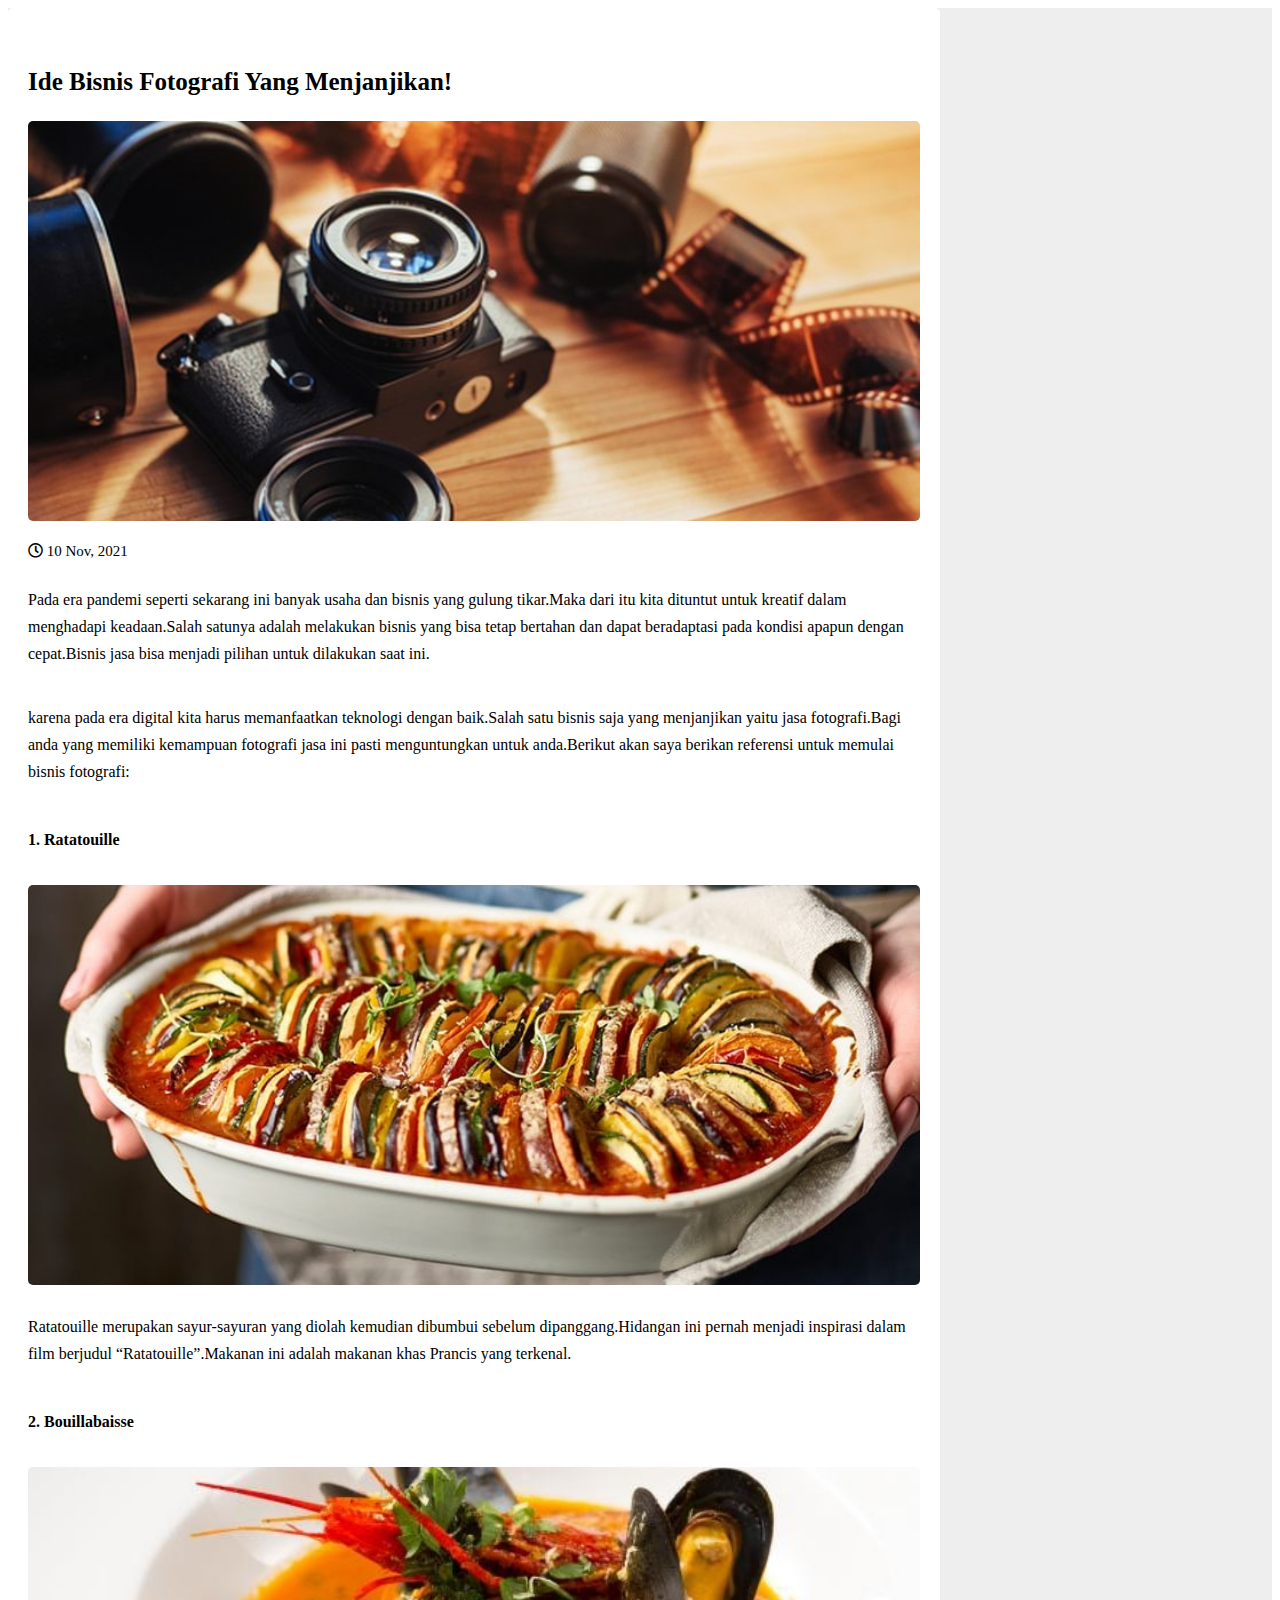
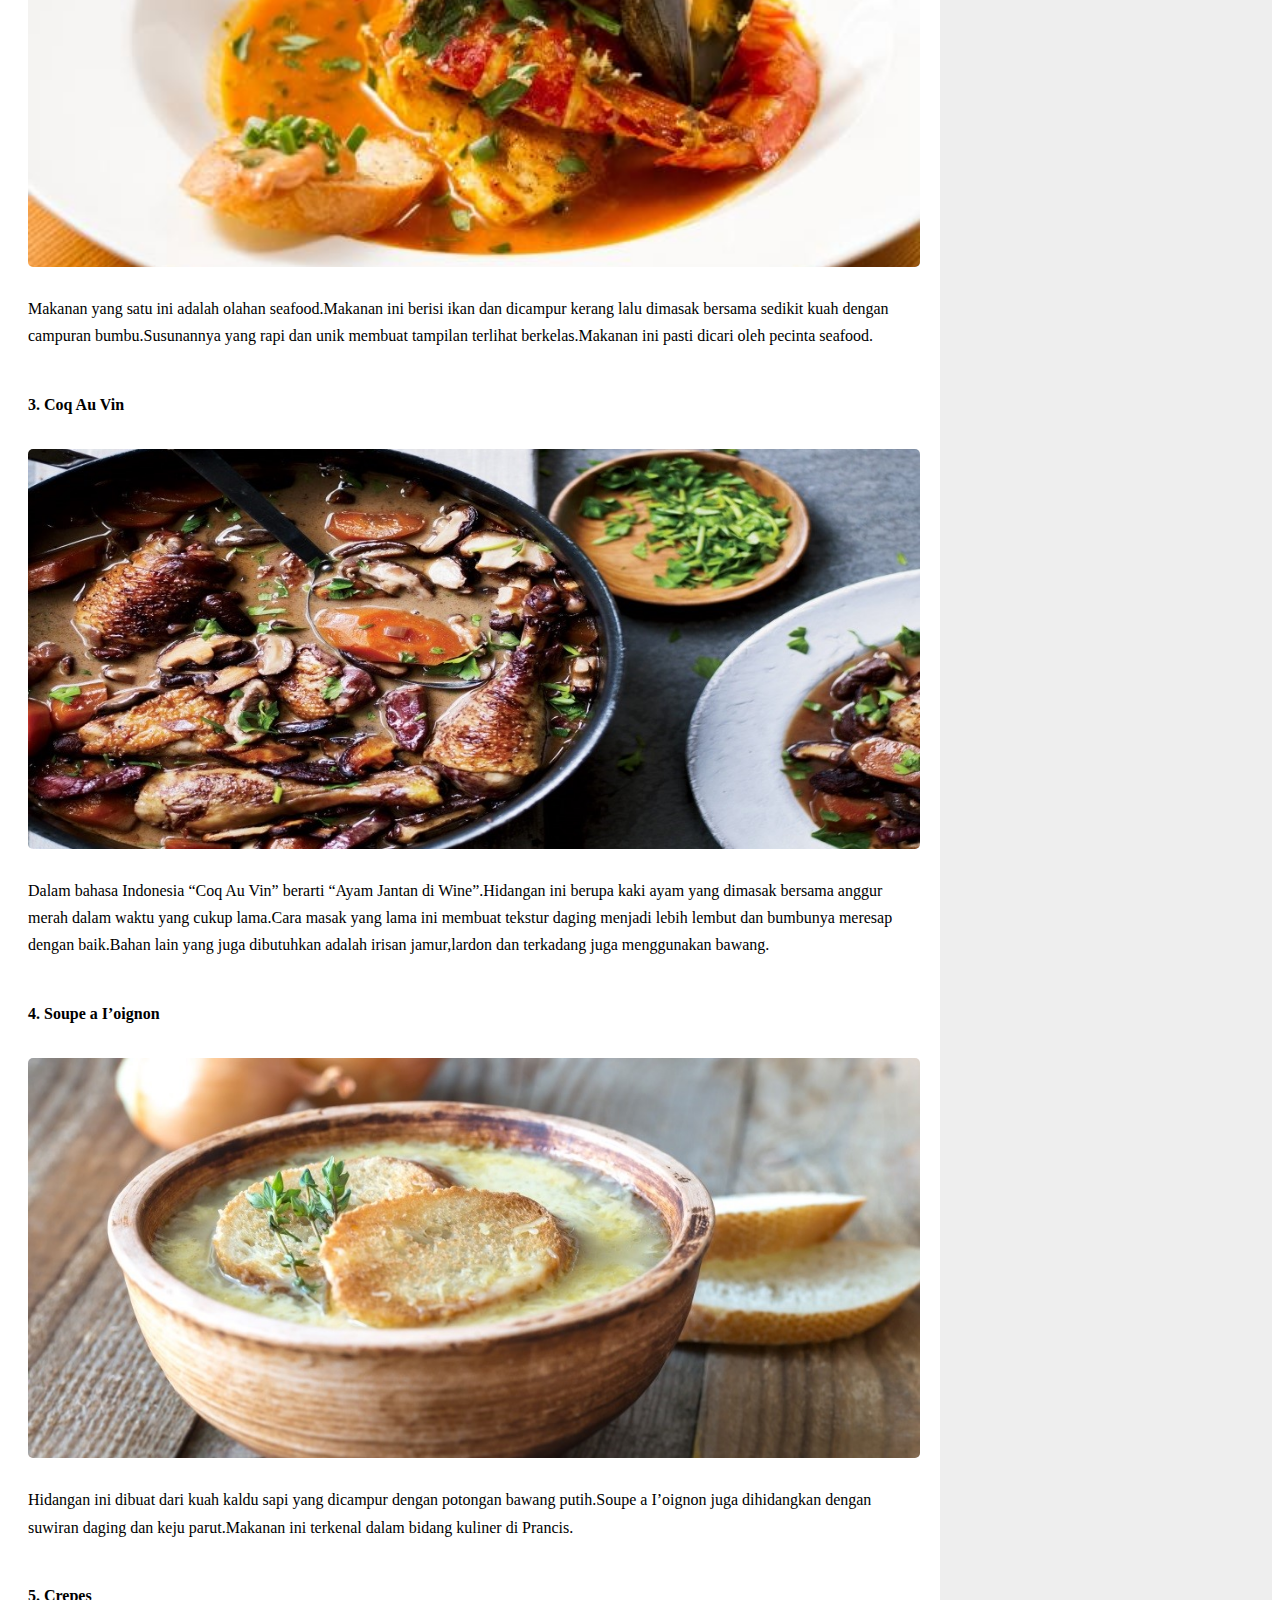
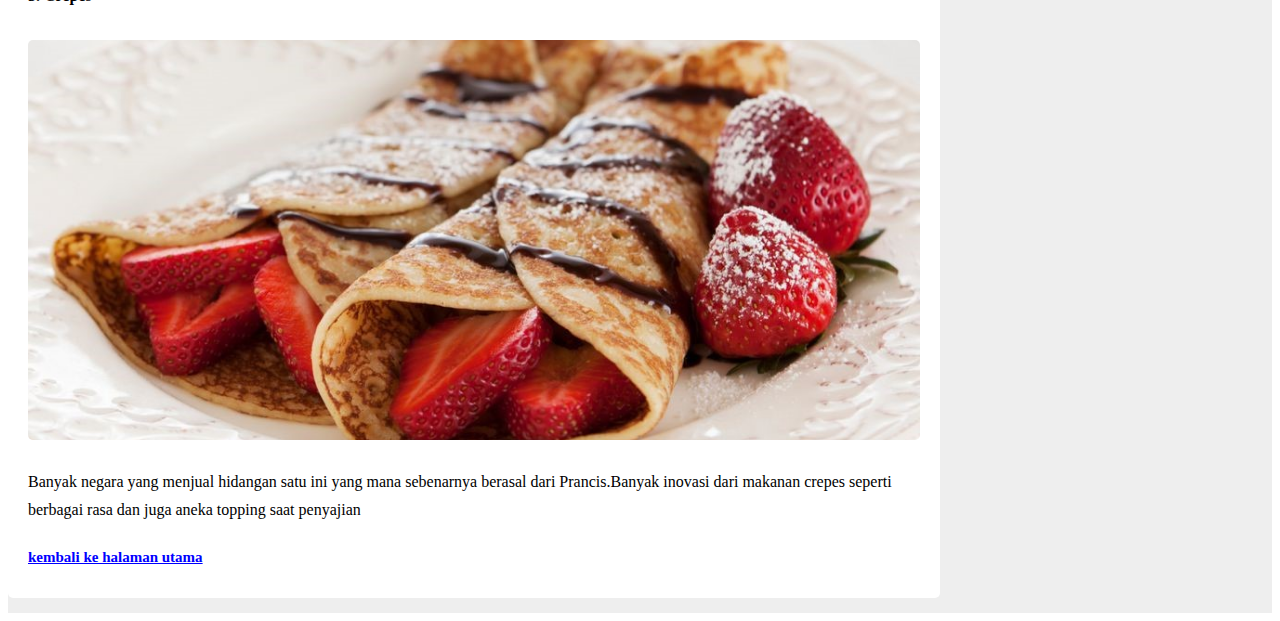
<file: judul 5.html>
<!DOCTYPE html>
<html lang="en">
<head>
    <meta charset="UTF-8">
    <meta http-equiv="X-UA-Compatible" content="IE=edge">
    <meta name="viewport" content="width=device-width, initial-scale=1.0">
    <title>5 Ide Outfit Casual Untuk Bisnis Fashion Kamu!</title>
    <!-- font awesome cdn link  -->
    <link rel="stylesheet" href="https://cdnjs.cloudflare.com/ajax/libs/font-awesome/5.15.3/css/all.min.css">

    <!-- custom css file link  -->
    <link rel="stylesheet" href="judul 5.css">  
</head>
<body>
    <section class="container" id="posts">
        <div class="posts-container">
            <div class="post">
                <h3 class="title">Ide Bisnis Fotografi Yang Menjanjikan!</h3>
                <a href="https://www.google.com/url?sa=i&url=https%3A%2F%2Fedukasi.kompas.com%2Fread%2F2021%2F08%2F25%2F110654571%2Fmahasiswa-hobi-fotografi-berikut-7-profesi-yang-bisa-kamu-geluti%3Fpage%3Dall&psig=AOvVaw1Irx7bs1GU17Bof2Dus-LP&ust=1636989714765000&source=images&cd=vfe&ved=0CAsQjRxqFwoTCNDv246UmPQCFQAAAAAdAAAAABAK"><img src="images/photo 1.jpg"alt="" class="image"></a>
                <div class="date">
                    <i class="far fa-clock"></i>
                    <span>10 Nov, 2021</span>
                </div>
                <p class="text"> Pada era pandemi seperti sekarang ini banyak usaha dan bisnis yang gulung tikar.Maka dari itu kita dituntut untuk kreatif dalam menghadapi keadaan.Salah satunya adalah melakukan bisnis yang bisa tetap bertahan dan dapat beradaptasi pada kondisi apapun dengan cepat.Bisnis jasa bisa menjadi pilihan untuk dilakukan saat ini.</p>
                <p class="text"> karena pada era digital kita harus memanfaatkan teknologi dengan baik.Salah satu bisnis saja yang menjanjikan yaitu jasa fotografi.Bagi anda yang memiliki kemampuan fotografi jasa ini pasti menguntungkan untuk anda.Berikut akan saya berikan referensi untuk memulai bisnis fotografi:</p>
                <h4 class="text">1.	Ratatouille</h4>
                <a href="https://www.google.com/url?sa=i&url=https://www.kenwoodworld.com/en-int/cooking/recipes/chef-attachments-recipes/saucy-baked-ratatouille&psig=AOvVaw1fTyg7qTP965UPy2teyMCP&ust=1636984278757000&source=images&cd=vfe&ved=0CAsQjRxqFwoTCIDfn-__l_QCFQAAAAAdAAAAABAK"><img src="images/makan 2.jpg" alt="" class="image"></a>
                <p class="text">Ratatouille merupakan sayur-sayuran yang diolah kemudian dibumbui sebelum dipanggang.Hidangan ini pernah menjadi inspirasi dalam film berjudul “Ratatouille”.Makanan ini adalah makanan khas Prancis yang terkenal.</p>
                <h4 class="text">2. Bouillabaisse</h4>
                <a href="https://www.google.com/url?sa=i&url=https://www.foodnetwork.com/recipes/bobby-flay/bouillabaisse-3381506&psig=AOvVaw1O_PKdTrUDFc_PVgSHoima&ust=1636984950979000&source=images&cd=vfe&ved=0CAsQjRxqFwoTCJia-bOCmPQCFQAAAAAdAAAAABAD"><img src="images/makan 3.jpg" alt="" class="image"></a>
                <p class="text">Makanan yang satu ini adalah olahan seafood.Makanan ini berisi ikan dan dicampur kerang lalu dimasak bersama sedikit kuah dengan campuran bumbu.Susunannya yang rapi dan unik membuat tampilan terlihat berkelas.Makanan ini pasti dicari oleh pecinta seafood.</p>
                <h4 class="text">3.	Coq Au Vin</h4>
                <a href="https://www.google.com/url?sa=i&url=https://www.foodandwine.com/recipes/coq-au-vin&psig=AOvVaw1xcjHrkEhj-NG_EdqkPlAx&ust=1636986279940000&source=images&cd=vfe&ved=0CAsQjRxqFwoTCJjB16uHmPQCFQAAAAAdAAAAABAD"><img src="images/makan 4.jpg" alt="" class="image"></a>
                <p class="text">Dalam bahasa Indonesia “Coq Au Vin” berarti “Ayam Jantan di Wine”.Hidangan ini berupa kaki ayam yang dimasak bersama anggur merah dalam waktu yang cukup lama.Cara masak yang lama ini membuat tekstur daging menjadi lebih lembut dan bumbunya meresap dengan baik.Bahan lain yang juga dibutuhkan adalah irisan jamur,lardon dan terkadang juga menggunakan bawang.</p>
                <h4 class="text">4. Soupe a I’oignon</h4>
                <a href="https://www.google.com/url?sa=i&url=https://www.tasteatlas.com/soupe-a-loignon/recipe&psig=AOvVaw38nIrLtFf0BQ7InXcIfZUh&ust=1636988805615000&source=images&cd=vfe&ved=0CAsQjRxqFwoTCKirwdqQmPQCFQAAAAAdAAAAABAD"><img src="images/makan 5.jpg" alt="" class="image"></a>
                <p class="text">Hidangan ini dibuat dari kuah kaldu sapi yang dicampur dengan potongan bawang putih.Soupe a I’oignon juga dihidangkan dengan suwiran daging dan keju parut.Makanan ini terkenal dalam bidang kuliner di Prancis.</p>
                <h4 class="text">5. Crepes</h4>
                <a href="https://www.google.com/url?sa=i&url=https://travel.tribunnews.com/2018/02/23/mirip-crepe-khas-perancis-5-kudapan-indonesia-ini-dibuat-dari-kulit-berbahan-dasar-tepung&psig=AOvVaw0qVTbGhhoVHbiewfSq2K0F&ust=1636987894819000&source=images&cd=vfe&ved=0CAsQjRxqFwoTCMDKprWQmPQCFQAAAAAdAAAAABAD"><img src="images/makan 6.jpg" alt="" class="image"></a>
                <p class="text">Banyak negara yang menjual hidangan satu ini yang mana sebenarnya berasal dari Prancis.Banyak inovasi dari makanan crepes seperti berbagai rasa dan juga aneka topping saat penyajian</p>

                <h2><a href="index.html" style="color: blue;">kembali ke halaman utama</a></h2>
            </div>

        </div>
        
    </section>
</body>
</html>
</file>
<file: judul 1.css>
html{
    font-size: 62.5%;
    overflow-x: hidden;
    scroll-behavior: smooth;
    scroll-padding-top: 6rem;
}

.container{
    display: grid;
    grid-template-columns: 2.5fr 1fr;
    gap:1.5rem;
    background:#eee;
}

.container .posts-container .post{
    width:100%;
    padding:2rem;
    background:#fff;
    border:var(--border);
    border-radius: .5rem;
    margin-bottom: 1.5rem;
}

.container .posts-container .post .image{
    height: 40rem;
    width:100%;
    border-radius: .5rem;
    object-fit: cover;
}

.container .posts-container .post .date{
    padding-top: 2rem;
    font-size: 1.5rem;
    color:var(--orange);
}

.container .posts-container .post .title{
    padding-top: 1.5rem;
    font-size: 2.5rem;
    color:var(--black);
}

.container .posts-container .post .text{
    color:var(--light-color);
    font-size: 1.6rem;
    line-height: 1.7;
    padding:1rem 0;
}

.container .posts-container .links{
    border-top: var(--border);
    margin-top: .5rem;
    padding-top: 1.5rem;
    display: flex;
    align-items: center;
}

.container .posts-container .links .user{
    margin-right: auto;
}

.container .posts-container .links .icon{
    padding-right: 1rem;
}

.container .posts-container .links a{
    font-size: 1.5rem;
    color:var(--light-color);
}

.container .posts-container .links a i{
    padding-right: .2rem;
    color:var(--black);
}

.container .posts-container .links a:hover{
    color:var(--orange);
}

.container .posts-container .links a:hover i{
    color:var(--orange);
}
</file>
<file: judul 2.css>
html{
    font-size: 62.5%;
    overflow-x: hidden;
    scroll-behavior: smooth;
    scroll-padding-top: 6rem;
}

.container{
    display: grid;
    grid-template-columns: 2.5fr 1fr;
    gap:1.5rem;
    background:#eee;
}

.container .posts-container .post{
    width:100%;
    padding:2rem;
    background:#fff;
    border:var(--border);
    border-radius: .5rem;
    margin-bottom: 1.5rem;
}

.container .posts-container .post .image{
    height: 40rem;
    width:100%;
    border-radius: .5rem;
    object-fit: cover;
}

.container .posts-container .post .date{
    padding-top: 2rem;
    font-size: 1.5rem;
    color:var(--orange);
}

.container .posts-container .post .title{
    padding-top: 1.5rem;
    font-size: 2.5rem;
    color:var(--black);
}

.container .posts-container .post .text{
    color:var(--light-color);
    font-size: 1.6rem;
    line-height: 1.7;
    padding:1rem 0;
}

.container .posts-container .links{
    border-top: var(--border);
    margin-top: .5rem;
    padding-top: 1.5rem;
    display: flex;
    align-items: center;
}

.container .posts-container .links .user{
    margin-right: auto;
}

.container .posts-container .links .icon{
    padding-right: 1rem;
}

.container .posts-container .links a{
    font-size: 1.5rem;
    color:var(--light-color);
}

.container .posts-container .links a i{
    padding-right: .2rem;
    color:var(--black);
}

.container .posts-container .links a:hover{
    color:var(--orange);
}

.container .posts-container .links a:hover i{
    color:var(--orange);
}
</file>
<file: judul 3.css>
html{
    font-size: 62.5%;
    overflow-x: hidden;
    scroll-behavior: smooth;
    scroll-padding-top: 6rem;
}

.container{
    display: grid;
    grid-template-columns: 2.5fr 1fr;
    gap:1.5rem;
    background:#eee;
}

.container .posts-container .post{
    width:100%;
    padding:2rem;
    background:#fff;
    border:var(--border);
    border-radius: .5rem;
    margin-bottom: 1.5rem;
}

.container .posts-container .post .image{
    height: 90rem;
    width:80%;
    border-radius: .5rem;
    object-fit: cover;
}

.container .posts-container .post .date{
    padding-top: 2rem;
    font-size: 1.5rem;
    color:var(--orange);
}

.container .posts-container .post .title{
    padding-top: 1.5rem;
    font-size: 2.5rem;
    color:var(--black);
}

.container .posts-container .post .text{
    color:var(--light-color);
    font-size: 1.6rem;
    line-height: 1.7;
    padding:1rem 0;
}

.container .posts-container .links{
    border-top: var(--border);
    margin-top: .5rem;
    padding-top: 1.5rem;
    display: flex;
    align-items: center;
}

.container .posts-container .links .user{
    margin-right: auto;
}

.container .posts-container .links .icon{
    padding-right: 1rem;
}

.container .posts-container .links a{
    font-size: 1.5rem;
    color:var(--light-color);
}

.container .posts-container .links a i{
    padding-right: .2rem;
    color:var(--black);
}

.container .posts-container .links a:hover{
    color:var(--orange);
}

.container .posts-container .links a:hover i{
    color:var(--orange);
}
</file>
<file: judul 4.css>
html{
    font-size: 62.5%;
    overflow-x: hidden;
    scroll-behavior: smooth;
    scroll-padding-top: 6rem;
}

.container{
    display: grid;
    grid-template-columns: 2.5fr 1fr;
    gap:1.5rem;
    background:#eee;
}

.container .posts-container .post{
    width:100%;
    padding:2rem;
    background:#fff;
    border:var(--border);
    border-radius: .5rem;
    margin-bottom: 1.5rem;
}

.container .posts-container .post .image{
    height: 40rem;
    width:100%;
    border-radius: .5rem;
    object-fit: cover;
}

.container .posts-container .post .date{
    padding-top: 2rem;
    font-size: 1.5rem;
    color:var(--orange);
}

.container .posts-container .post .title{
    padding-top: 1.5rem;
    font-size: 2.5rem;
    color:var(--black);
}

.container .posts-container .post .text{
    color:var(--light-color);
    font-size: 1.6rem;
    line-height: 1.7;
    padding:1rem 0;
}

.container .posts-container .links{
    border-top: var(--border);
    margin-top: .5rem;
    padding-top: 1.5rem;
    display: flex;
    align-items: center;
}

.container .posts-container .links .user{
    margin-right: auto;
}

.container .posts-container .links .icon{
    padding-right: 1rem;
}

.container .posts-container .links a{
    font-size: 1.5rem;
    color:var(--light-color);
}

.container .posts-container .links a i{
    padding-right: .2rem;
    color:var(--black);
}

.container .posts-container .links a:hover{
    color:var(--orange);
}

.container .posts-container .links a:hover i{
    color:var(--orange);
}
</file>
<file: judul 5.css>
html{
    font-size: 62.5%;
    overflow-x: hidden;
    scroll-behavior: smooth;
    scroll-padding-top: 6rem;
}

.container{
    display: grid;
    grid-template-columns: 2.5fr 1fr;
    gap:1.5rem;
    background:#eee;
}

.container .posts-container .post{
    width:100%;
    padding:2rem;
    background:#fff;
    border:var(--border);
    border-radius: .5rem;
    margin-bottom: 1.5rem;
}

.container .posts-container .post .image{
    height: 40rem;
    width:100%;
    border-radius: .5rem;
    object-fit: cover;
}

.container .posts-container .post .date{
    padding-top: 2rem;
    font-size: 1.5rem;
    color:var(--orange);
}

.container .posts-container .post .title{
    padding-top: 1.5rem;
    font-size: 2.5rem;
    color:var(--black);
}

.container .posts-container .post .text{
    color:var(--light-color);
    font-size: 1.6rem;
    line-height: 1.7;
    padding:1rem 0;
}

.container .posts-container .links{
    border-top: var(--border);
    margin-top: .5rem;
    padding-top: 1.5rem;
    display: flex;
    align-items: center;
}

.container .posts-container .links .user{
    margin-right: auto;
}

.container .posts-container .links .icon{
    padding-right: 1rem;
}

.container .posts-container .links a{
    font-size: 1.5rem;
    color:var(--light-color);
}

.container .posts-container .links a i{
    padding-right: .2rem;
    color:var(--black);
}

.container .posts-container .links a:hover{
    color:var(--orange);
}

.container .posts-container .links a:hover i{
    color:var(--orange);
}
</file>
